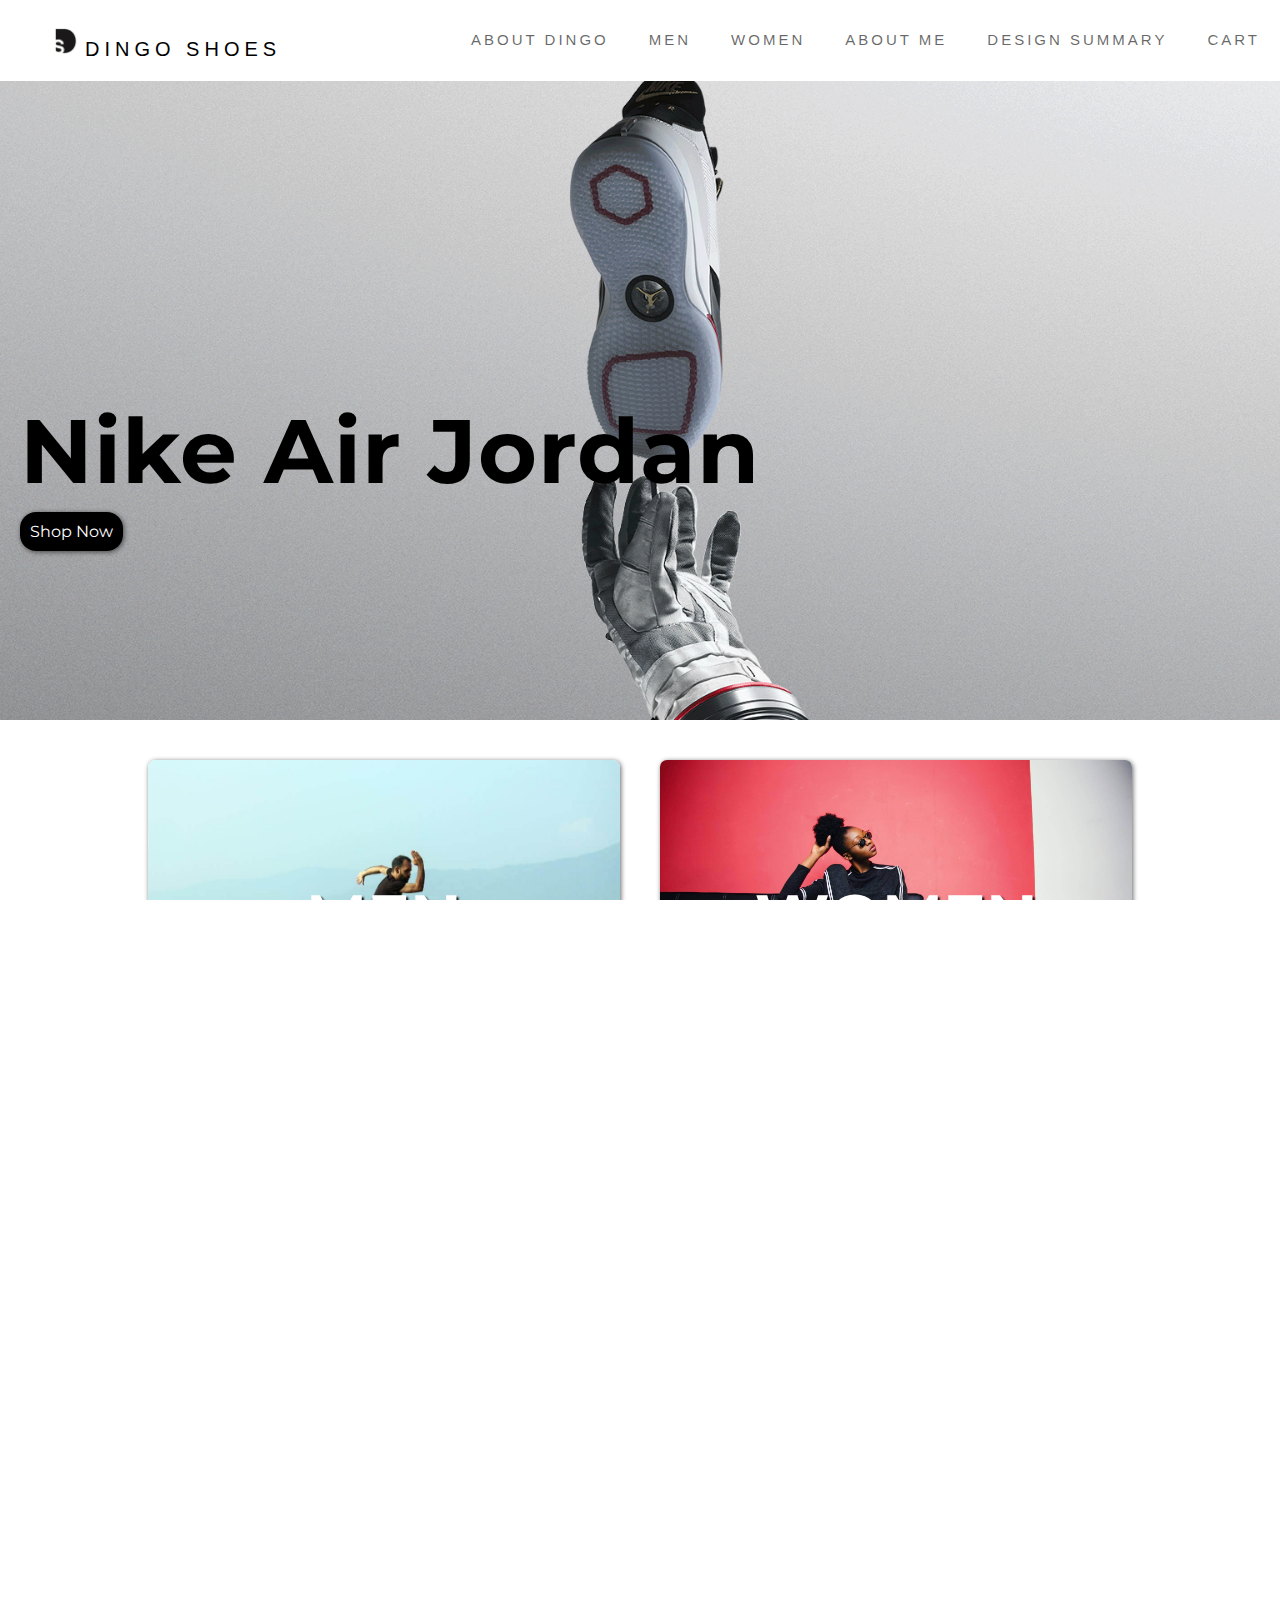
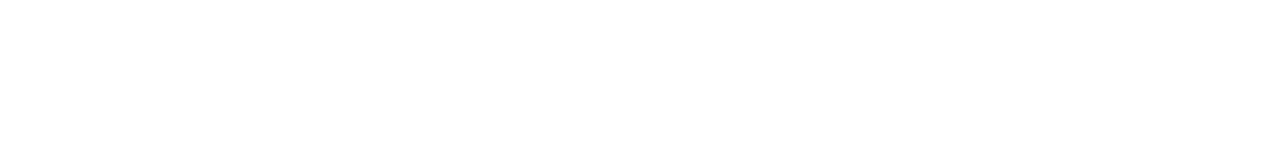
<file: index.html>
<!DOCTYPE html>
<html lang="en">
  <head>
    <meta charset="UTF-8" />
    <meta name="viewport" content="width=device-width, initial-scale=1.0" />
    <meta http-equiv="X-UA-Compatible" content="ie=edge" />
    <title>Dingo Shoes</title>
    <link rel="shortcut icon" type="image/x-icon" href="Images/img-DS.png" />
    <link rel="stylesheet" href="style.css" />
    <link rel="stylesheet" href="css/navbar.css" />
    <link
      href="https://fonts.googleapis.com/css?family=Montserrat:400,700&display=swap"
      rel="stylesheet"
    />
    <link rel="stylesheet" href="./css/preloader.css" />
    <link
      rel="stylesheet"
      href="https://use.fontawesome.com/releases/v5.6.3/css/all.css"
      integrity="sha384-UHRtZLI+pbxtHCWp1t77Bi1L4ZtiqrqD80Kn4Z8NTSRyMA2Fd33n5dQ8lWUE00s/"
      crossorigin="anonymous"
    />
    <script src="https://ajax.googleapis.com/ajax/libs/jquery/2.2.4/jquery.min.js"></script>
    <script src="./js/preloader.js"></script>
  </head>

  <body>
    <div class="se-pre-con"></div>
    <header id="home">
      <nav>
        <ul>
          <li class="primary-nav">
            <img src="Images/img-DS.png" alt="logo" />
            <a href="#home">DINGO SHOES</a>
          </li>
          <li class="secondary-nav">
            <a href="HTML/checkout.html">
              <i class="fas fa-shopping-cart"></i> CART
            </a>
          </li>
          <li class="secondary-nav">
            <a href="./HTML/features.html">DESIGN SUMMARY</a>
          </li>
          <li class="secondary-nav">
            <a href="./HTML/about-me.html">ABOUT ME</a>
          </li>

          <li class="secondary-nav"><a href="HTML/women.html">WOMEN</a></li>
          <li class="secondary-nav"><a href="HTML/men.html">MEN</a></li>
          <li class="secondary-nav">
            <a href="HTML/about-us.html">ABOUT DINGO</a>
          </li>
        </ul>
      </nav>
      <div class="pxtext">
        <span class="border">
          Nike Air Jordan
        </span>
        <p><a href="HTML/men.html">Shop Now</a></p>
      </div>
    </header>
    <section>
      <div
        class="row"
        style="width: 80%;
      margin: 0 auto;"
      >
        <div class="col">
          <div class="overlay-image">
            <a href="HTML/men.html">
              <img class="image" src="./Images/img-men6.jpg" alt="Alt text" />
              <div class="normal">
                <div class="text">MEN</div>
              </div>
              <div class="hover">
                <img
                  class="image"
                  src="./Images/img-Nike12.jpg"
                  alt="Alt text hover"
                />
                <div class="text">MEN</div>
              </div>
            </a>
          </div>
        </div>
        <div class="col">
          <div class="overlay-image">
            <a href="HTML/women.html">
              <img
                class="image"
                src="./Images/img-women5.jpeg"
                alt="Alt text"
              />
              <div class="normal">
                <div class="text">WOMEN</div>
              </div>
              <div class="hover">
                <img
                  class="image"
                  src="./Images/img-women6.jpeg"
                  alt="Alt text hover"
                />
                <div class="text">WOMEN</div>
              </div>
            </a>
          </div>
        </div>
      </div>
    </section>
    <section class="preview">
      <h2 align="center">Best Sellers</h2>
      <div
        class="row"
        style="  width: 80%;
      margin: 0 auto;"
      >
        <figure class="item">
          <a href="HTML/info.html">
            <img src="./Images/img-Nike1.jpg" alt="" width="100%" />
            <figcaption>Nike Run +</figcaption>
          </a>
        </figure>
        <figure class="item">
          <a href="HTML/info.html">
            <img src="./Images/img-Nike3.jpg" alt="" width="100%" />
            <figcaption>Nike Air Blue</figcaption>
          </a>
        </figure>
        <figure class="item">
          <a href="HTML/info.html">
            <img src="./Images/img-Nike5.jpg" width="100%" />
            <figcaption>Casual Nike</figcaption>
          </a>
        </figure>
        <figure class="item">
          <a href="HTML/info.html">
            <img src="./Images/img-Nike10.jpg" alt="" width="100%" />
            <figcaption>Nike Air Orange</figcaption>
          </a>
        </figure>
      </div>
    </section>

    <h3 style="text-align: center">
      <a href="./HTML/survey.html">Click here to take a quick survey</a>
    </h3>

    <footer>
      <div class="row foot">
        <div class="col">
          <h1>Dingo Shoes</h1>
          <p>
            Official <a href="https://www.nike.com/xf/en_gb/">Nike</a> Partner
          </p>
        </div>
        <div class="col">
          <h2>Links</h2>
          <ul>
            <li><a href="./HTML/shop.html">Catalog</a></li>

            <li><a href="./HTML/Contact-us.html">Contact us</a></li>
            <li><a href="./HTML/survey.html">Take a survey</a></li>
            <li>
              <a href="./HTML/terms-and-conditions.html"
                >Terms and conditions</a
              >
            </li>
            <li>
              <a href="./HTML/refund-policy.html">Refund Policy</a>
            </li>
          </ul>
        </div>
        <div class="col">
          <h2>
            Copyright <sup>©</sup>
            <a href="https://www.codepen.io/jeetg57" target="_blank"
              >Nike@2023</a
            >
          </h2>
        </div>
      </div>
    </footer>
    <footer id="footer-social">
      <ul class="row foot-icons" style="list-style-type: none;">
        <li>
          <a href="https://twitter.com/Ashvani-Gurjar" target="_blank">
            <i class="fab fa-twitter fa-3x"></i>
          </a>
        </li>
        <li>
          <a href="https://www.facebook.com/ashwani.gurjar.3785/" target="_blank">
            <i class="fab fa-facebook fa-3x"></i>
          </a>
        </li>
        <li>
          <a href="https://github.com/Ashvani-Gurjar" target="_blank">
            <i class="fab fa-codepen fa-3x"></i>
          </a>
        </li>
        <li>
          <a href="https://github.com/Ashvani-Gurjar" target="_blank">
            <i class="fab fa-github fa-3x"></i>
          </a>
        </li>
      </ul>
    </footer>
  </body>
</html>
</file>
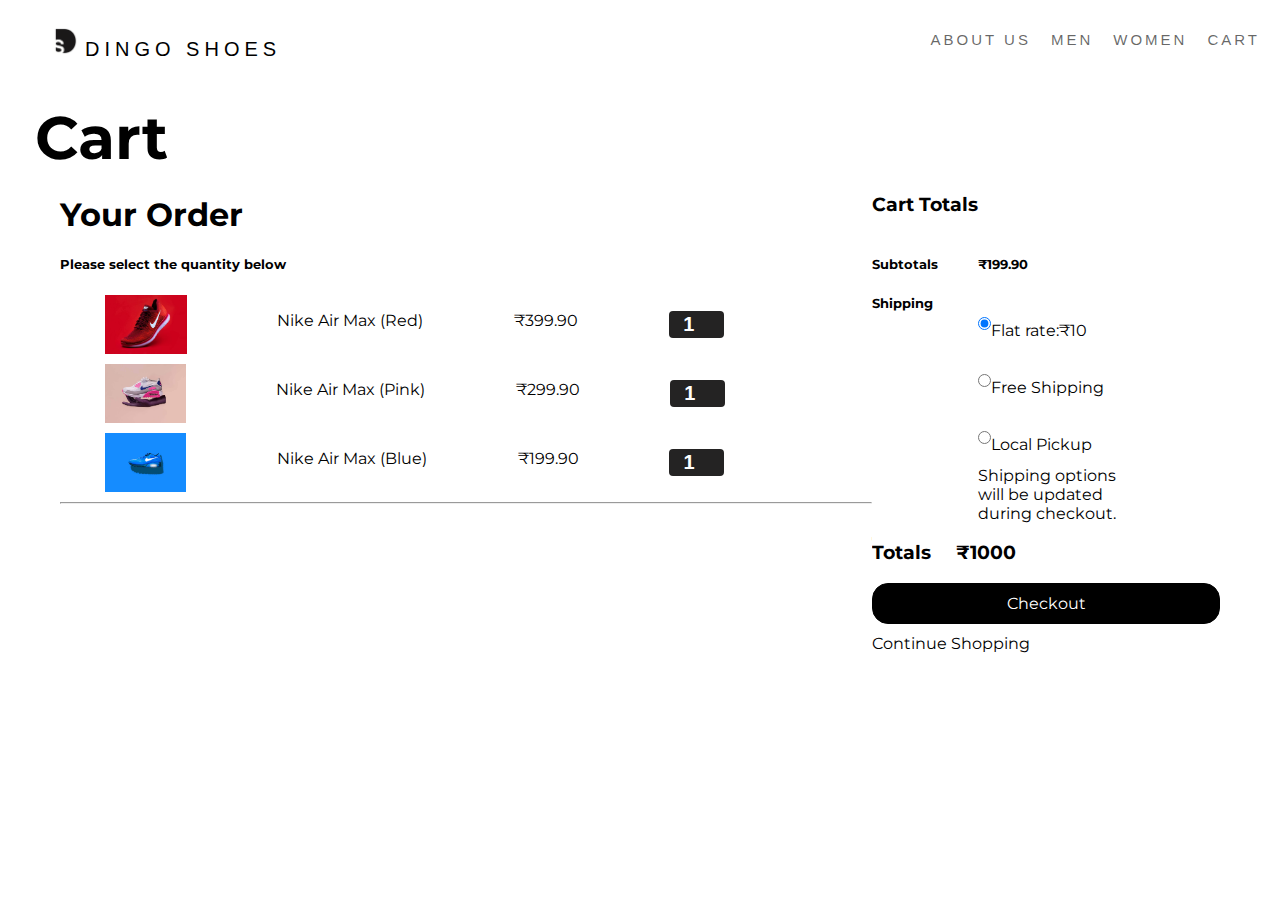
<file: HTML/checkout.html>
<!DOCTYPE html>
<html lang="en">
  <head>
    <meta charset="UTF-8" />
    <meta name="viewport" content="width=device-width, initial-scale=1.0" />
    <link rel="shortcut icon" type="image/x-icon" href="../Images/img-DS.png" />
    <meta http-equiv="X-UA-Compatible" content="ie=edge" />
    <title>Checkout</title>
    <link rel="stylesheet" href="../css/checkout.css" />
    <link
      href="https://fonts.googleapis.com/css?family=Montserrat:400,700&display=swap"
      rel="stylesheet"
    />
    <link rel="stylesheet" href="../css/preloader.css" />
    <link
      rel="stylesheet"
      href="https://use.fontawesome.com/releases/v5.6.3/css/all.css"
      integrity="sha384-UHRtZLI+pbxtHCWp1t77Bi1L4ZtiqrqD80Kn4Z8NTSRyMA2Fd33n5dQ8lWUE00s/"
      crossorigin="anonymous"
    />
    <script src="https://ajax.googleapis.com/ajax/libs/jquery/2.2.4/jquery.min.js"></script>
    <script src="../js/preloader.js"></script>
    <script src="../js/deleteItems.js"></script>
  </head>

  <body>
    <div class="se-pre-con"></div>
    <header>
      <nav>
        <ul>
          <li class="primary-nav">
            <img src="../Images/img-DS.png" alt="logo" />
            <a href="../index.html">DINGO SHOES</a>
          </li>
          <li class="secondary-nav">
            <a href="../HTML/checkout.html">
              <i class="fas fa-shopping-cart"></i> CART
            </a>
          </li>
          <li class="secondary-nav"><a href="../HTML/women.html">WOMEN</a></li>
          <li class="secondary-nav"><a href="../HTML/men.html">MEN</a></li>
          <li class="secondary-nav">
            <a href="../HTML/about-us.html">ABOUT US</a>
          </li>
        </ul>
      </nav>
    </header>
    <section>
      <h1>Cart</h1>
      <div class="row">
        <div class="column">
          <h1>Your Order</h1>
          <h5>Please select the quantity below</h5>
          <div class="cart-item" id="item">
            <img src="../Images/img-Nike1.jpg" alt="" />
            <p>Nike Air Max (Red)</p>
            <p><span>&#8377;</span>399.90</p>
            <input
              type="number"
              name="quantity"
              id="no-of-items"
              value="1"
              min="1"
              max="6"
              step="1"
            />
            <button id="remove" class="remove">
              <i class="fas fa-trash fa-2x"></i>
            </button>
          </div>
          <div class="cart-item" id="item1">
            <img src="../Images/img-Nike4.jpg" alt="" />
            <p>Nike Air Max (Pink)</p>
            <p><span>&#8377;</span>299.90</p>
            <input
              type="number"
              name="quantity"
              id="no-of-items"
              value="1"
              min="1"
              max="6"
              step="1"
            />
            <button id="remove2" class="remove">
              <i class="fas fa-trash fa-2x"></i>
            </button>
          </div>
          <div class="cart-item" id="item2">
            <img src="../Images/img-Nike3.jpg" alt="" />
            <p>Nike Air Max (Blue)</p>
            <p><span>&#8377;</span>199.90</p>
            <input
              type="number"
              name="quantity"
              id="no-of-items"
              value="1"
              min="1"
              max="6"
              step="1"
            />
            <button id="remove3" class="remove">
              <i class="fas fa-trash fa-2x"></i>
            </button>
          </div>
          <hr />
        </div>
        <div class="column2">
          <h3>Cart Totals</h3>
          <div class="row1">
            <div class="col">
              <h5>Subtotals</h5>
              <h5>Shipping</h5>
            </div>
            <div class="col">
              <h5><span>&#8377;</span>199.90</h5>
              <div class="wrapper">
                <span>
                  <input type="radio" name="shipping" id="" checked />Flat
                  rate:<span>&#8377;</span>10
                </span>
                <span>
                  <input type="radio" name="shipping" id="" />Free Shipping
                  <br />
                </span>
                <span>
                  <input type="radio" name="shipping" id="" />Local Pickup
                </span>
                <span
                  >Shipping options <br />
                  will be updated <br />during checkout.</span
                >
              </div>
            </div>
          </div>
          <h3>Totals &nbsp; &nbsp; <span>&#8377;</span>1000</h3>
          <div class="buttons">
            <a class="button-checkout" href="confirmation.html">Checkout</a>
            <a class="cancel" href="../HTML/men.html">Continue Shopping</a>
          </div>
        </div>
      </div>
    </section>
  </body>
</html>
</file>
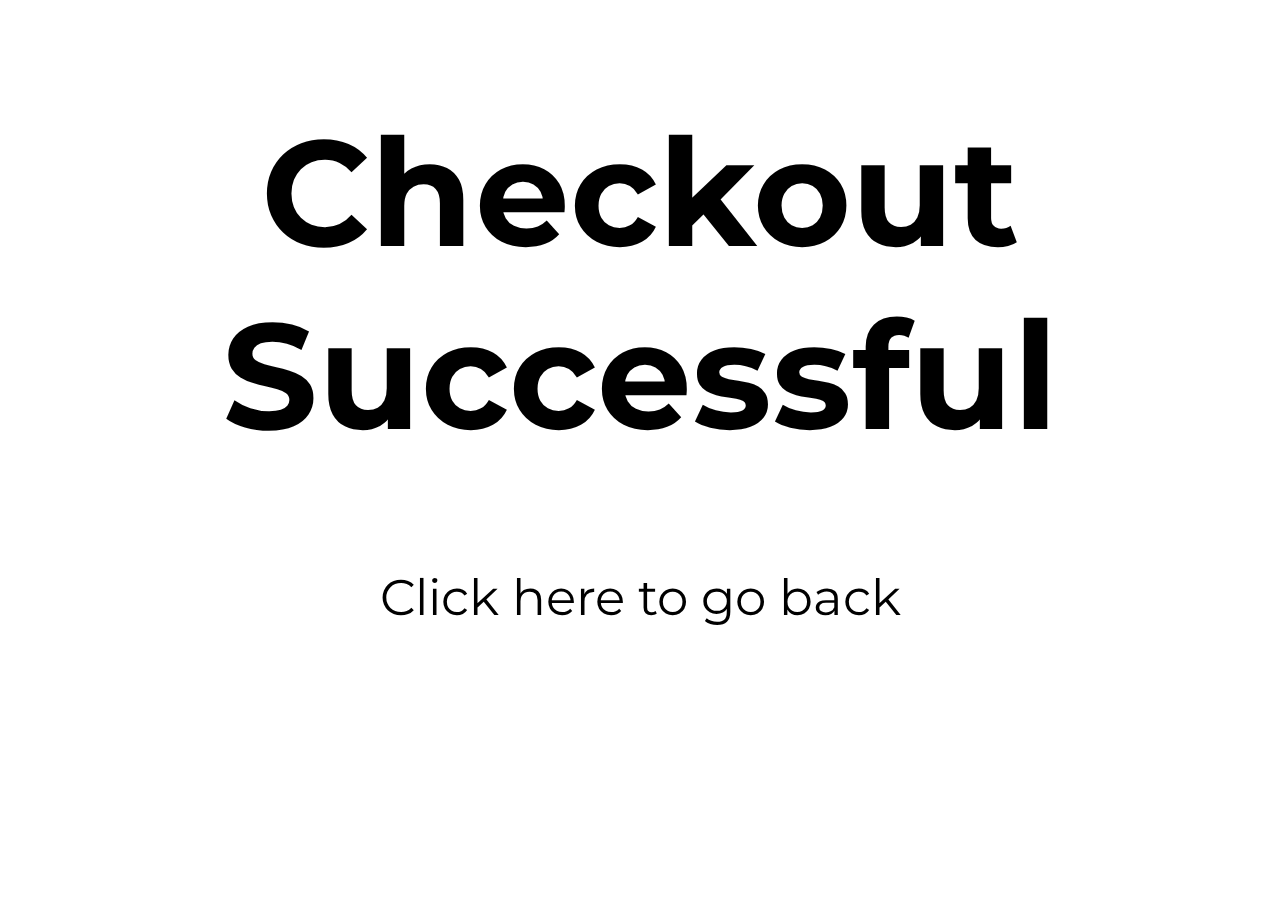
<file: HTML/confirmation.html>
﻿<!DOCTYPE html>
<html lang="en">
  <head>
    <meta charset="UTF-8" />
    <meta name="viewport" content="width=device-width, initial-scale=1.0" />
    <link rel="shortcut icon" type="image/x-icon" href="../Images/img-DS.png" />
    <meta http-equiv="X-UA-Compatible" content="ie=edge" />
    <link
      href="https://fonts.googleapis.com/css?family=Montserrat:400,700&display=swap"
      rel="stylesheet"
    />
    <title>Dingo Shoes</title>
  </head>
  <style>
    h1 {
      font-family: "Montserrat";
      font-size: 150px;
      text-align: center;
    }
    p {
      text-align: center;
    }
    a {
      font-family: "Montserrat";
      text-decoration: none;
      color: black;
      font-size: 50px;
    }
    a:hover {
      color: paleturquoise;
    }
  </style>
  <body>
    <h1>Checkout Successful</h1>
    <p><a href="../index.html">Click here to go back</a></p>
  </body>
</html>
</file>
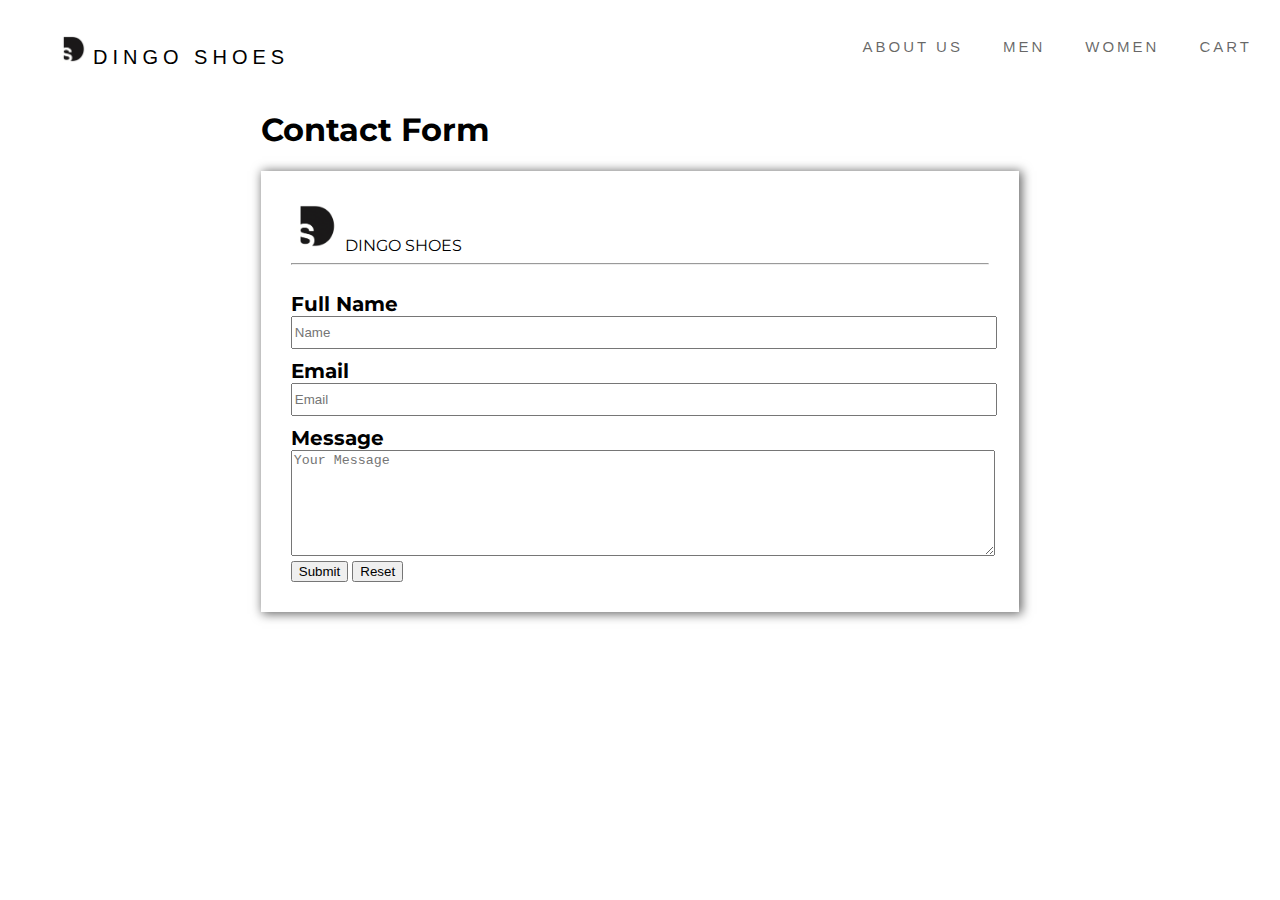
<file: HTML/contact-us.html>
<!DOCTYPE html>
<html lang="en">
  <head>
    <meta charset="UTF-8" />
    <meta name="viewport" content="width=device-width, initial-scale=1.0" />
    <link rel="shortcut icon" type="image/x-icon" href="../Images/img-DS.png" />
    <meta http-equiv="X-UA-Compatible" content="ie=edge" />
    <title>Contact us</title>
    <link
      href="https://fonts.googleapis.com/css?family=Montserrat:400,700&display=swap"
      rel="stylesheet"
    />
    <link rel="stylesheet" href="../css/navbar.css" />
    <link rel="stylesheet" href="../css/preloader.css" />
    <link
      rel="stylesheet"
      href="https://use.fontawesome.com/releases/v5.6.3/css/all.css"
      integrity="sha384-UHRtZLI+pbxtHCWp1t77Bi1L4ZtiqrqD80Kn4Z8NTSRyMA2Fd33n5dQ8lWUE00s/"
      crossorigin="anonymous"
    />
    <script src="https://ajax.googleapis.com/ajax/libs/jquery/2.2.4/jquery.min.js"></script>
    <script src="../js/preloader.js"></script>
  </head>
  <style>
    section {
      margin: 0% 20%;
      height: 100%;
      font-family: "Montserrat";
    }

    input,
    label {
      display: block;
      width: 100%;
    }
    label {
      font-weight: bold;
      font-size: 20px;
    }
    textarea {
      max-width: 100%;
      width: 100%;
      height: 100px;
    }
    form {
      padding: 30px;
      box-shadow: 2px 1px 10px 1px rgba(0, 0, 0, 0.6);
    }
    input {
      height: 25px;
      padding: 2px;
      margin-bottom: 10px;
    }
    nav {
      position: relative;
    }
  </style>
  <body>
    <div class="se-pre-con"></div>
    <nav>
      <ul>
        <li class="primary-nav">
          <img src="../Images/img-DS.png" alt="logo" />
          <a href="../index.html">DINGO SHOES</a>
        </li>
        <li class="secondary-nav">
          <a href="../HTML/checkout.html">
            <i class="fas fa-shopping-cart"></i> CART
          </a>
        </li>
        <li class="secondary-nav"><a href="../HTML/women.html">WOMEN</a></li>
        <li class="secondary-nav"><a href="../HTML/men.html">MEN</a></li>
        <li class="secondary-nav">
          <a href="../HTML/about-us.html">ABOUT US</a>
        </li>
      </ul>
    </nav>
    <section>
      <h1>Contact Form</h1>
      <form action="">
        <span>
          <img src="../Images/img-DS.png" alt="Dingo logo" height="50px" />
          DINGO SHOES</span
        >
        <hr />
        <br />
        <label for="Name"
          >Full Name
          <input type="text" name="" id="" placeholder="Name" required
        /></label>
        <label for="Email"
          >Email <input type="email" name="" id="" placeholder="Email" required
        /></label>
        <label for="Message"
          >Message<textarea
            name="Message"
            id=""
            cols=""
            placeholder="Your Message"
            required
          ></textarea
        ></label>
        <button type="submit">Submit</button>
        <button type="reset">Reset</button>
      </form>
    </section>
  </body>
</html>
</file>
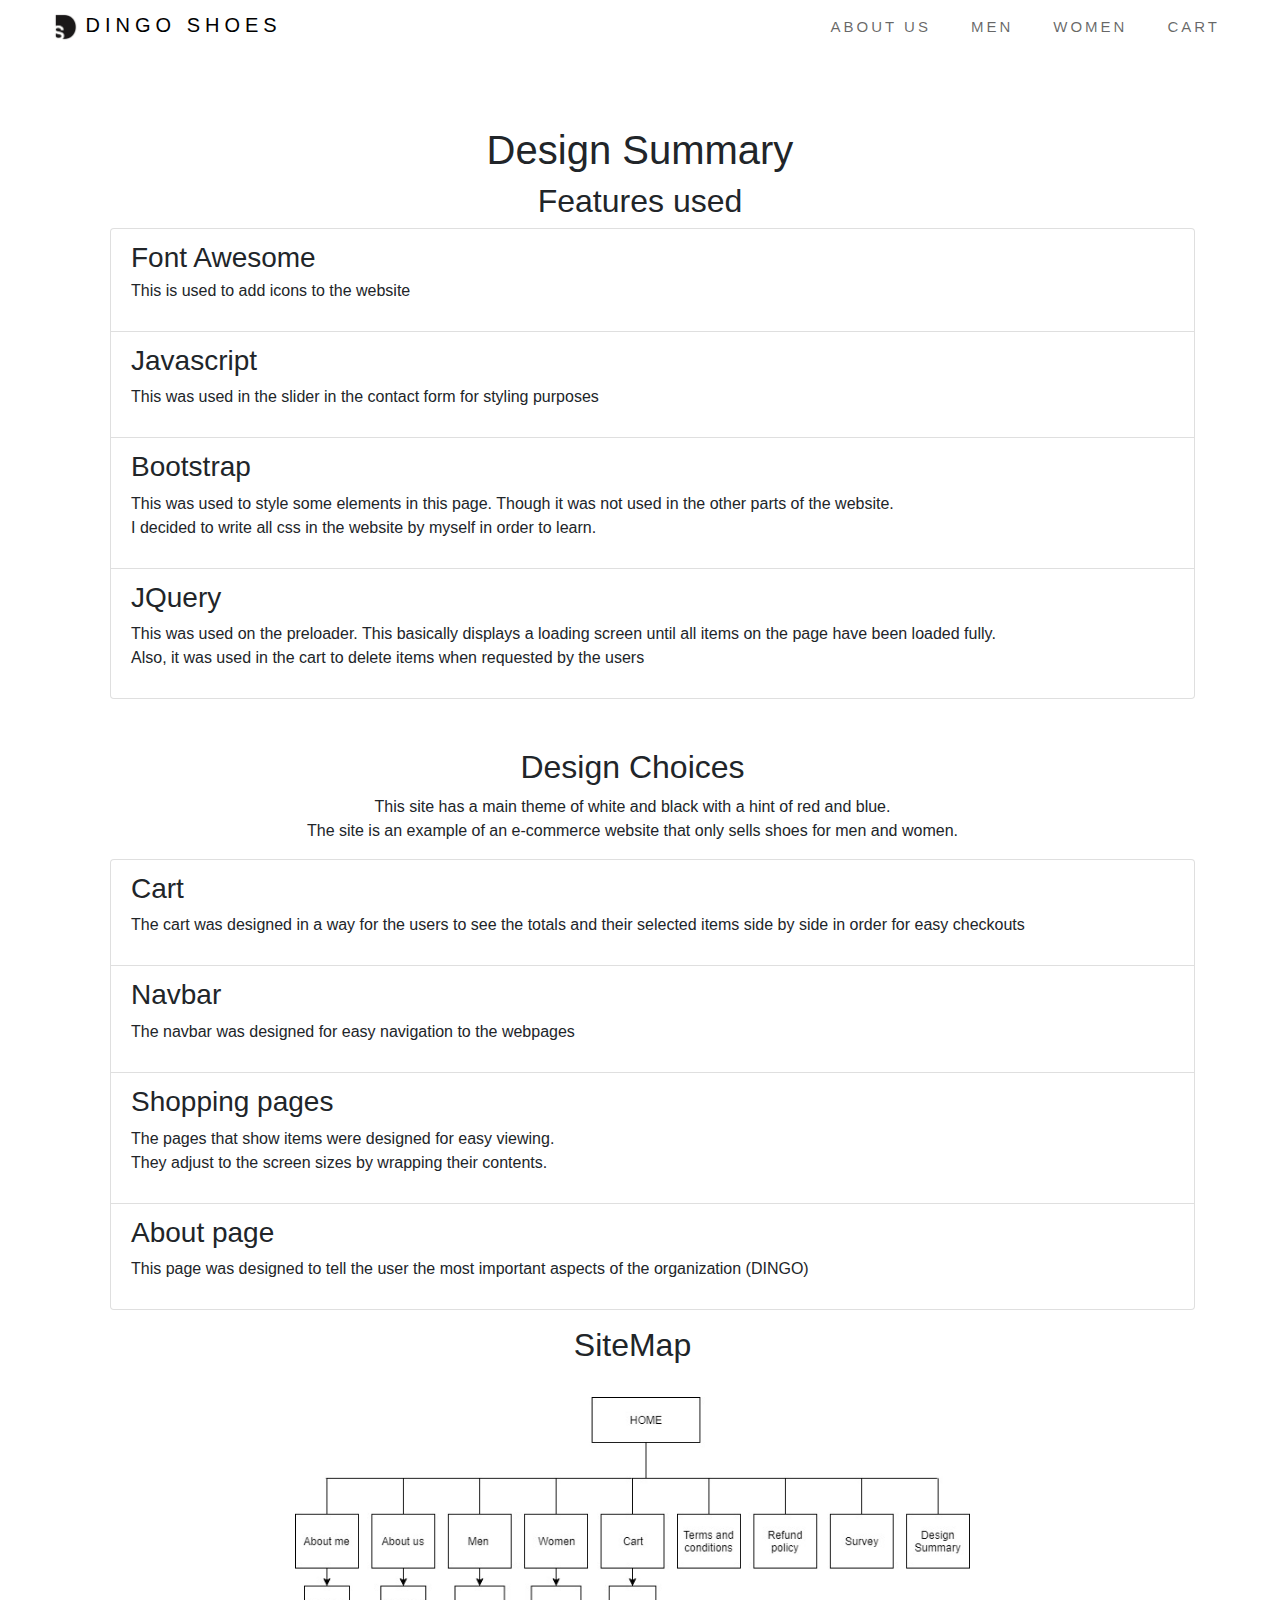
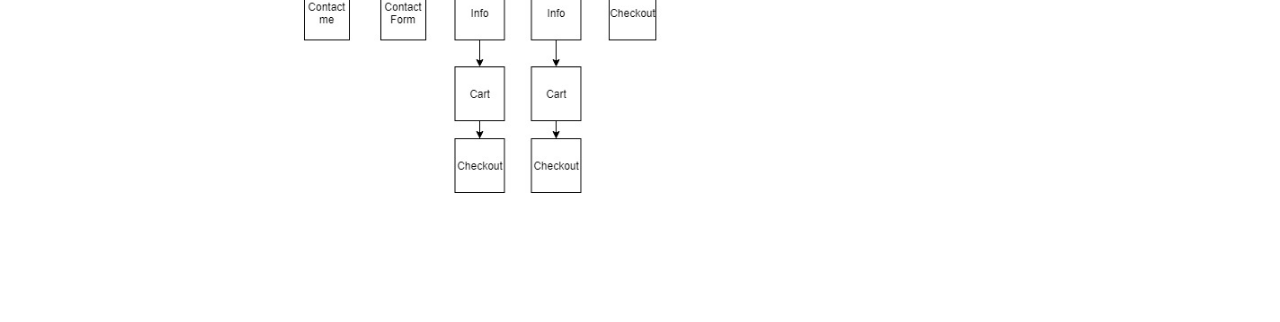
<file: HTML/features.html>
<!DOCTYPE html>
<html lang="en">
  <head>
    <meta charset="UTF-8" />
    <meta name="viewport" content="width=device-width, initial-scale=1.0" />
    <meta http-equiv="X-UA-Compatible" content="ie=edge" />
    <title>Design Summary</title>
    <link
      rel="stylesheet"
      href="https://stackpath.bootstrapcdn.com/bootstrap/4.3.1/css/bootstrap.min.css"
    />
    <link rel="stylesheet" href="../css/preloader.css" />
    <link
      rel="stylesheet"
      href="https://use.fontawesome.com/releases/v5.6.3/css/all.css"
      integrity="sha384-UHRtZLI+pbxtHCWp1t77Bi1L4ZtiqrqD80Kn4Z8NTSRyMA2Fd33n5dQ8lWUE00s/"
      crossorigin="anonymous"
    />
    <script src="https://ajax.googleapis.com/ajax/libs/jquery/2.2.4/jquery.min.js"></script>
    <script src="../js/preloader.js"></script>
    <link rel="stylesheet" href="../css/navbar.css">
  </head>
  <style>
    .jumbotron {
      background: white;
    }
    nav{
      position: relative;
      width: 100% !important;
    }
  </style>
  <body>
  <div class="se-pre-con"></div>
  <nav>
      <ul>
        <li class="primary-nav">
          <img src="../Images/img-DS.png" alt="logo" />
          <a href="../index.html">DINGO SHOES</a>
        </li>
        <li class="secondary-nav">
          <a href="../HTML/checkout.html">
            <i class="fas fa-shopping-cart"></i> CART
          </a>
        </li>
        <li class="secondary-nav"><a href="../HTML/women.html">WOMEN</a></li>
        <li class="secondary-nav"><a href="../HTML/men.html">MEN</a></li>
        <li class="secondary-nav">
          <a href="../HTML/about-us.html">ABOUT US</a>
        </li>
      </ul>
    </nav>
  <div class="jumbotron">
    <h1 class="text-center">Design Summary</h1>
    <h2 class="text-center">Features used</h2>
    <div class="list-group container">
      <ul>
        <li class="list-group-item">
          <h3 class="mb-1">Font Awesome</h3>
          <p>This is used to add icons to the website</p>
        </li>
        <li class="list-group-item">
          <h3>Javascript</h3>
          <p>This was used in the slider in the contact form for styling purposes</p>
        </li>
        <li class="list-group-item">
          <h3>Bootstrap</h3>
          <p>
            This was used to style some elements in this page. Though it was not
            used in the other parts of the website. <br />
            I decided to write all css in the website by myself in order to
            learn.
          </p>
        </li>
        <li class="list-group-item">
          <h3>JQuery</h3>
          <p>
            This was used on the preloader. This basically displays a loading
            screen until all items on the page have been loaded fully.
            <br>
            Also, it was used in the cart to delete items when requested by the users
          </p>
        </li>
      </ul>
      <hr />
      <h2 class="text-center">Design Choices</h2>
      <p class="text-center">
        This site has a main theme of white and black with a hint of red and
        blue. <br />
        The site is an example of an e-commerce website that only sells shoes
        for men and women. </p>
        <div class="list-group">
        <ul>
          <li class="list-group-item">
            <h3>Cart</h3>
            <p>The cart was designed in a way for the users to see the totals and their selected items side by side in order for easy checkouts</p></li>
          <li class="list-group-item"><h3>Navbar</h3><p>The navbar was designed for easy navigation to the webpages</p></li>
          <li class="list-group-item"><h3>Shopping pages</h3><p> The pages that show items were designed for easy viewing. <br> They adjust to the screen sizes by wrapping their contents.</p></li>
          <li class="list-group-item"><h3>About page</h3><p>This page was designed to tell the user the most important aspects of the organization (DINGO)</p></li>
        </ul>
     
      </div>
      <h2 class="text-center">SiteMap</h2>
      <br />
      <img src="../Images/Sitemap.jpg" alt="sitemap"  style="object-fit: contain; margin: 0 auto;" width="60%" />
      <hr />
    </div>
  </body>
</html>
</file>
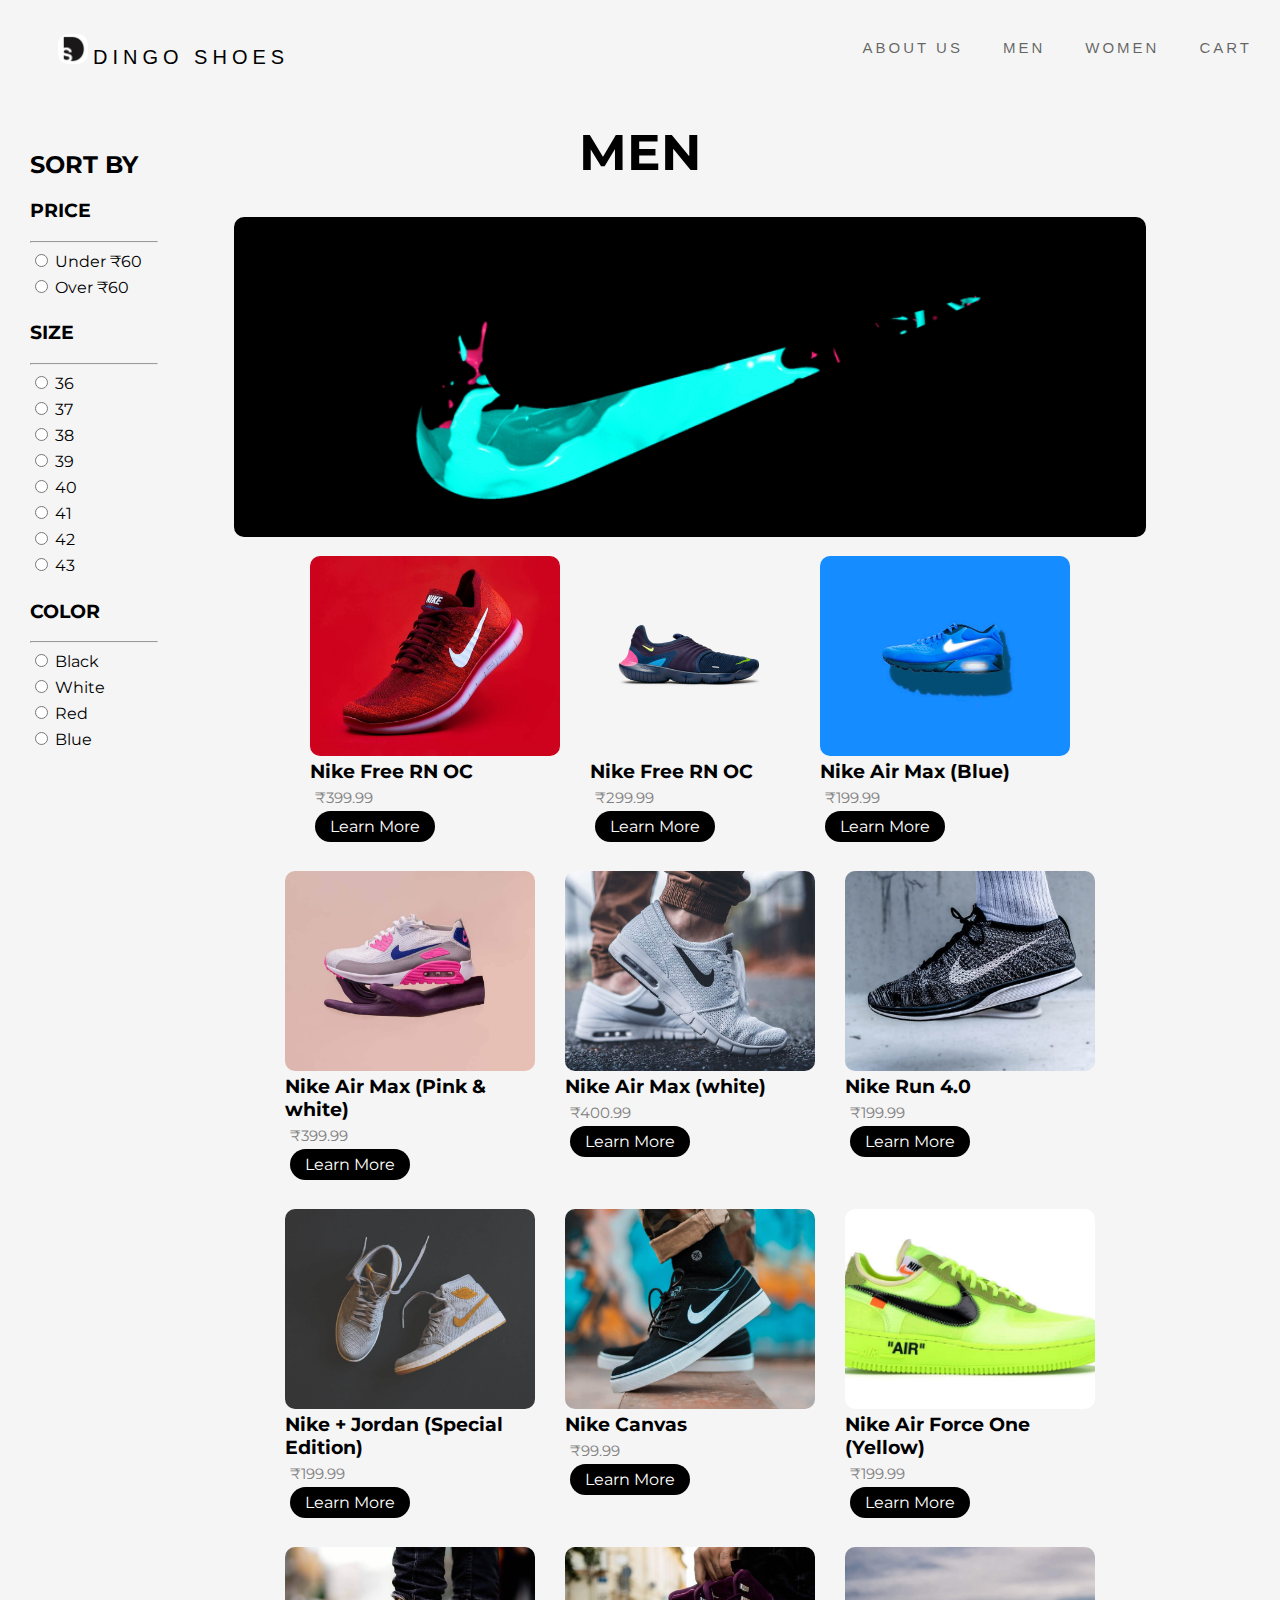
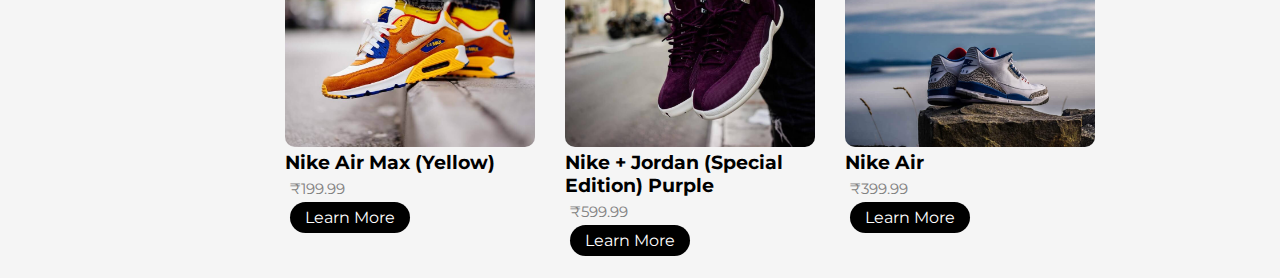
<file: HTML/men.html>
<!DOCTYPE html>
<html lang="en">
  <head>
    <meta charset="UTF-8" />
    <meta name="viewport" content="width=device-width, initial-scale=1.0" />
    <link rel="shortcut icon" type="image/x-icon" href="../Images/img-DS.png" />
    <meta http-equiv="X-UA-Compatible" content="ie=edge" />
    <title>Mens</title>
    <link rel="stylesheet" href="../css/men.css" />
    <link
      href="https://fonts.googleapis.com/css?family=Montserrat:400,700&display=swap"
      rel="stylesheet"
    />
    <link rel="stylesheet" href = "../css/navbar.css">
    <link
      rel="stylesheet"
      href="https://use.fontawesome.com/releases/v5.6.3/css/all.css"
      integrity="sha384-UHRtZLI+pbxtHCWp1t77Bi1L4ZtiqrqD80Kn4Z8NTSRyMA2Fd33n5dQ8lWUE00s/"
      crossorigin="anonymous"
    />
  </head>
  <body>
      <nav>
          <ul>
            <li class="primary-nav">
              <img src="../Images/img-DS.png" alt="logo" />
              <a href="../index.html">DINGO SHOES</a>
            </li>
            <li class="secondary-nav">
              <a href="../HTML/checkout.html">
                <i class="fas fa-shopping-cart"></i> CART
              </a>
            </li>
            <li class="secondary-nav"><a href="../HTML/women.html">WOMEN</a></li>
            <li class="secondary-nav"><a href="../HTML/men.html">MEN</a></li>
            <li class="secondary-nav">
              <a href="../HTML/about-us.html">ABOUT US</a>
            </li>
          </ul>
        </nav>
    <section class="items">
      <h1>MEN</h1>
      <div class="row">
        <div class="col">
            <h2>SORT BY</h2>
          <h3>PRICE</h3>
          <hr />
          <input type="radio" name="price" id="" /> Under <span>&#8377;</span>60 <br />
          <input type="radio" name="price" id="" /> Over <span>&#8377;</span>60 <br />
          <h3>SIZE</h3>
          <hr />
          <input type="radio" name="size" id="" /> 36 <br />
          <input type="radio" name="size" id="" /> 37 <br />
          <input type="radio" name="size" id="" /> 38 <br />
          <input type="radio" name="size" id="" /> 39 <br />
          <input type="radio" name="size" id="" /> 40 <br />
          <input type="radio" name="size" id="" /> 41 <br />
          <input type="radio" name="size" id="" /> 42 <br />
          <input type="radio" name="size" id="" /> 43 <br />
          <h3>COLOR</h3>
          <hr />
          <input type="radio" name="color" id="" /> Black <br />
          <input type="radio" name="color" id="" /> White <br />
          <input type="radio" name="color" id="" /> Red <br />
          <input type="radio" name="color" id="" /> Blue <br />
        </div>
        <div class="col2">
          <img class="header-img" src="../Images/nike-zoom.gif" alt="" />
          <div class="items2">
        
                <div class="card">
                    <img src="../Images/img-Nike1.jpg" alt="Shoe" style="width:100%" data-src>
                    <h3>Nike Free RN OC</h3>
                    <p class="price"><span>&#8377;</span>399.99</p>
                    <p><a href="./info.html">Learn More</a></p>
                </div>
                <div class="card">
                    <img src="../Images/nike-6.jpg" alt="Shoe" style="width:100%">
                    <h3>Nike Free RN OC</h3>
                    <p class="price"><span>&#8377;</span>299.99</p>
                    <p><a href="./info.html">Learn More</a></p>
                </div>
                <div class="card">
                    <img src="../Images/img-Nike3.jpg" alt="Shoe" style="width:100%">
                    <h3>Nike Air Max (Blue)</h3>
                    <p class="price"><span>&#8377;</span>199.99</p>
                    <p><a href="./info.html">Learn More</a></p>
                </div>
                <div class="card">
                    <img src="../Images/img-Nike4.jpg" alt="Shoe" style="width:100%">
                    <h3>Nike Air Max (Pink & white)</h3>
                    <p class="price"><span>&#8377;</span>399.99</p>
                    <p><a href="info.html">Learn More </a></p>
                </div>
                <div class="card">
                    <img src="../Images/img-Nike5.jpg" alt="Shoe" style="width:100%">
                    <h3>Nike Air Max (white)</h3>
                    <p class="price"><span>&#8377;</span>400.99</p>
                    <p><a href="./info.html">Learn More</a></p>
                </div>
                <div class="card">
                    <img src="../Images/img-nike7.jpg" alt="Shoe" style="width:100%">
                    <h3>Nike Run 4.0</h3>
                    <p class="price"><span>&#8377;</span>199.99</p>
                    <p><a href="./info.html">Learn More</a></p>
                </div>
                <div class="card">
                    <img src="../Images/img-nike-jordan.jpg" alt="Shoe" style="width:100%">
                    <h3>Nike + Jordan (Special Edition)</h3>
                    <p class="price"><span>&#8377;</span>199.99</p>
                    <p><a href="./info.html">Learn More</a></p>
                </div>
                <div class="card">
                    <img src="../Images/img-nike-jays.jpg" alt="Shoe" style="width:100%">
                    <h3>Nike Canvas</h3>
                    <p class="price"><span>&#8377;</span>99.99</p>
                    <p><a href="./info.html">Learn More</a></p>
                </div>
                <div class="card">
                    <img src="../Images/img-Nike9.jpg" alt="Shoe" style="width:100%">
                    <h3>Nike Air Force One (Yellow)</h3>
                    <p class="price"><span>&#8377;</span>199.99</p>
                    <p><a href="./info.html">Learn More</a></p>
                </div>
                <div class="card">
                    <img src="../Images/img-Nike10.jpg"Shoe" style="width:100%">
                    <h3>Nike Air Max (Yellow)</h3>
                    <p class="price"><span>&#8377;</span>199.99</p>
                    <p><a href="./info.html">Learn More</a></p>
                </div>
                <div class="card">
                    <img src="../Images/img-Nike11.jpg" alt="Shoe" style="width:100%">
                    <h3>Nike + Jordan (Special Edition) Purple</h3>
                    <p class="price"><span>&#8377;</span>599.99</p>
                    <p><a href="./info.html">Learn More</a></p>
                </div>
                <div class="card">
                    <img src="../Images/img-Nike12.jpg" alt="Shoe" style="width:100%">
                    <h3>Nike Air</h3>
                    <p class="price"><span>&#8377;</span>399.99</p>
                    <p><a href="./info.html">Learn More</a></p>
                </div>
        </div>
      </div>
    </section>
  </body>
</html>
</file>
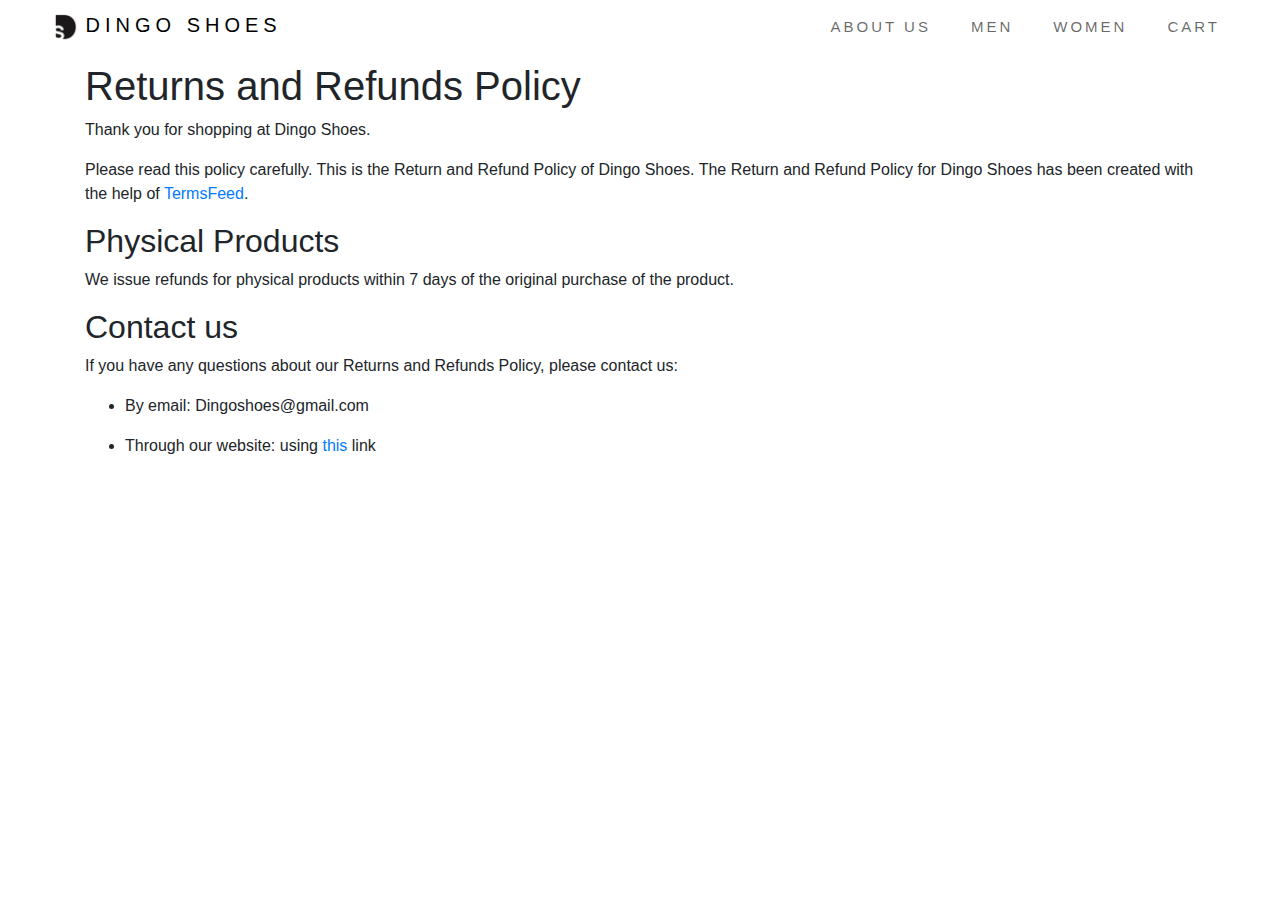
<file: HTML/refund-policy.html>
<!DOCTYPE html>
<html lang="en">
  <head>
    <meta charset="UTF-8" />
    <meta name="viewport" content="width=device-width, initial-scale=1.0" />
    <meta http-equiv="X-UA-Compatible" content="ie=edge" />
    <title>Refund Policy</title>
    <link
      rel="stylesheet"
      href="https://stackpath.bootstrapcdn.com/bootstrap/4.3.1/css/bootstrap.min.css"
    />
    <link rel="stylesheet" href="../css/navbar.css" />
  </head>
  <style>
    nav {
      position: relative;
    }
  </style>
  <body>
    <nav>
      <ul>
        <li class="primary-nav">
          <img src="../Images/img-DS.png" alt="logo" />
          <a href="../index.html">DINGO SHOES</a>
        </li>
        <li class="secondary-nav">
          <a href="../HTML/checkout.html">
            <i class="fas fa-shopping-cart"></i> CART
          </a>
        </li>
        <li class="secondary-nav"><a href="../HTML/women.html">WOMEN</a></li>
        <li class="secondary-nav"><a href="../HTML/men.html">MEN</a></li>
        <li class="secondary-nav">
          <a href="../HTML/about-us.html">ABOUT US</a>
        </li>
      </ul>
    </nav>
    <div class="container">
      <h1>Returns and Refunds Policy</h1>
      <p>Thank you for shopping at Dingo Shoes.</p>

      <p>
        Please read this policy carefully. This is the Return and Refund Policy
        of Dingo Shoes. The Return and Refund Policy for Dingo Shoes has been
        created with the help of
        <a href="https://www.termsfeed.com/">TermsFeed</a>.
      </p>

      <h2>Physical Products</h2>

      <p>
        We issue refunds for physical products within 7 days of the original
        purchase of the product.
      </p>

      <h2>Contact us</h2>

      <p>
        If you have any questions about our Returns and Refunds Policy, please
        contact us:
      </p>
      <ul>
        <li>
          <p>By email: Dingoshoes@gmail.com</p>
        </li>
        <li>
          <p>
            Through our website: using
            <a href="../HTML/contact-us.html">this</a> link
          </p>
        </li>
      </ul>
    </div>
  </body>
</html>
</file>
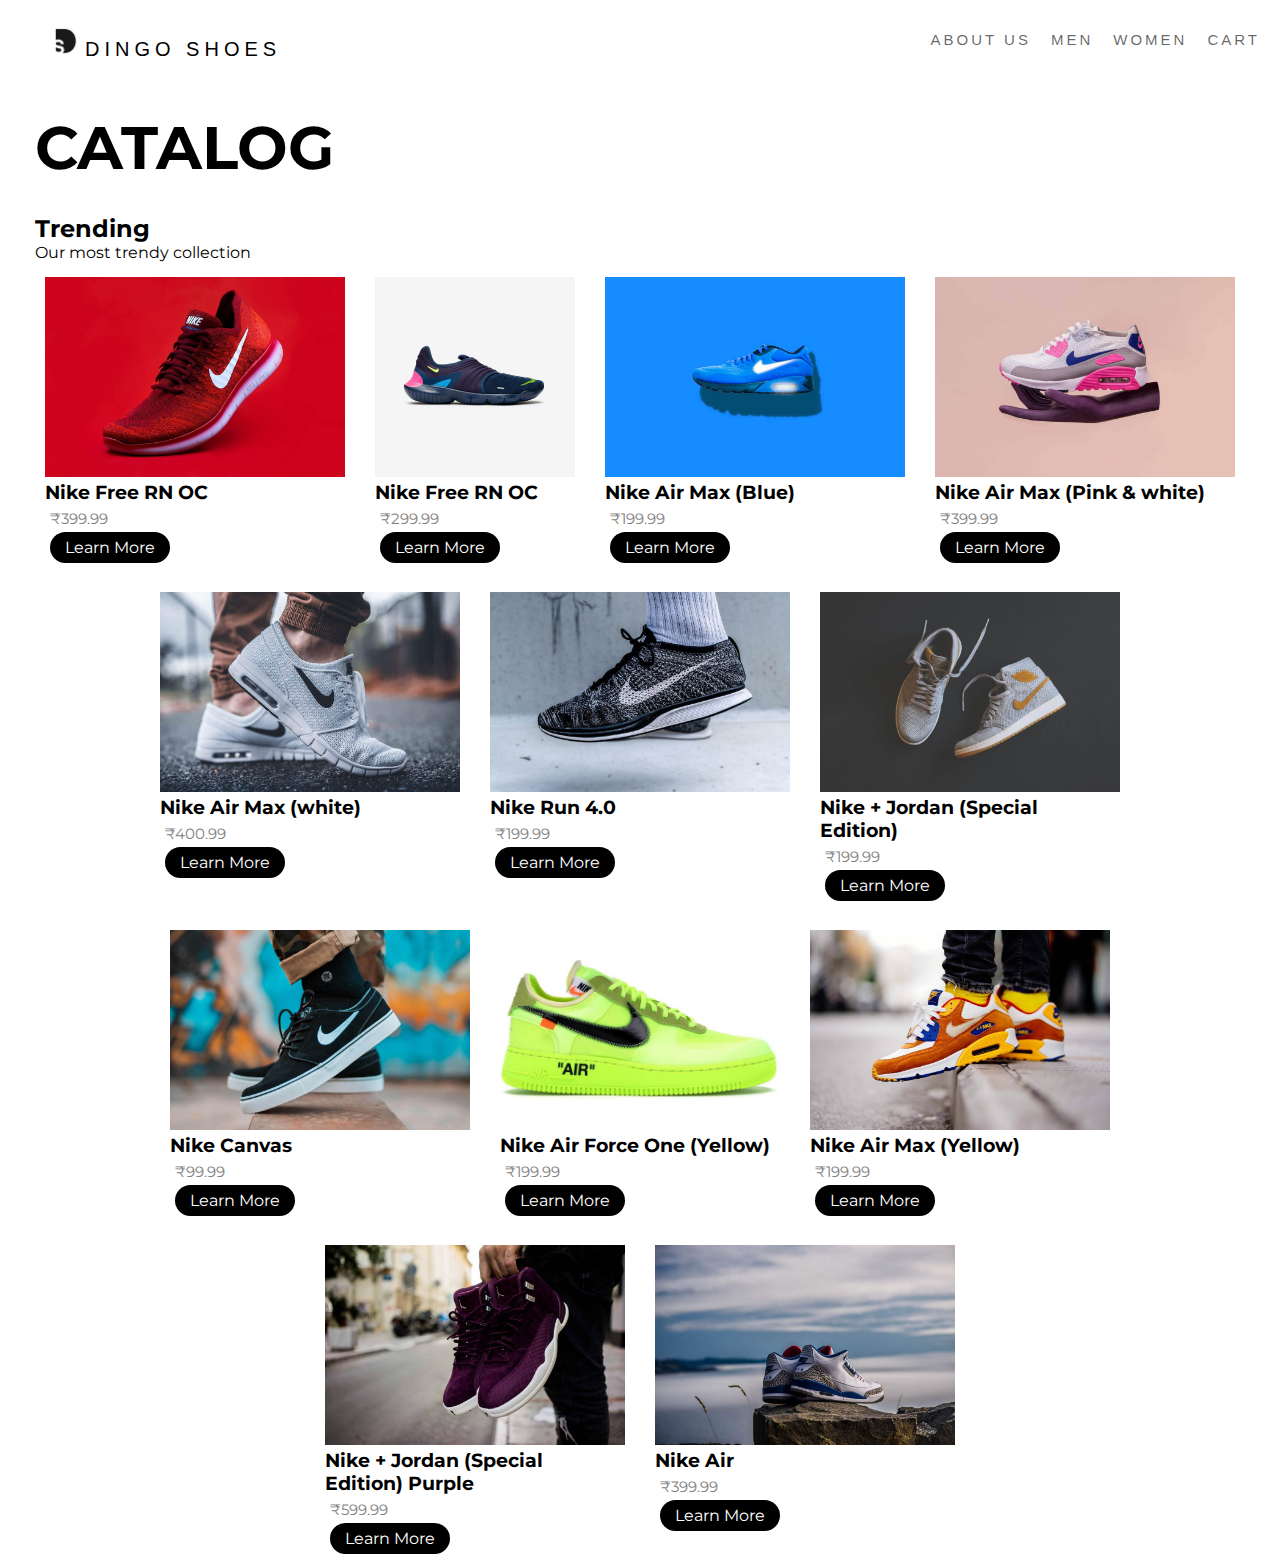
<file: HTML/shop.html>
<!DOCTYPE html>
<html lang="en">
  <head>
    <meta charset="UTF-8" />
    <meta name="viewport" content="width=device-width, initial-scale=1.0" />
    <meta http-equiv="X-UA-Compatible" content="ie=edge" />
    <link rel="shortcut icon" type="image/x-icon" href="../Images/img-DS.png" />
    <title>Dingo Shoes</title>
    <link rel="stylesheet" href="../css/shop.css" />
    <link
      href="https://fonts.googleapis.com/css?family=Montserrat:400,700&display=swap"
      rel="stylesheet"
    />
    <link rel="stylesheet" href="../css/preloader.css" />
    <link
      rel="stylesheet"
      href="https://use.fontawesome.com/releases/v5.6.3/css/all.css"
      integrity="sha384-UHRtZLI+pbxtHCWp1t77Bi1L4ZtiqrqD80Kn4Z8NTSRyMA2Fd33n5dQ8lWUE00s/"
      crossorigin="anonymous"
    />
    <script src="https://ajax.googleapis.com/ajax/libs/jquery/2.2.4/jquery.min.js"></script>
    <script src="../js/preloader.js"></script>
  </head>

  <body>
    <div class="se-pre-con"></div>
    <header>
      <nav>
        <ul>
          <li class="primary-nav">
            <img src="../Images/img-DS.png" alt="logo" />
            <a href="../index.html">DINGO SHOES</a>
          </li>
          <li class="secondary-nav">
            <a href="../HTML/checkout.html">
              <i class="fas fa-shopping-cart"></i> CART
            </a>
          </li>
          <li class="secondary-nav"><a href="../HTML/women.html">WOMEN</a></li>
          <li class="secondary-nav"><a href="../HTML/men.html">MEN</a></li>
          <li class="secondary-nav">
            <a href="../HTML/about-us.html">ABOUT US</a>
          </li>
        </ul>
      </nav>
    </header>
    <section>
      <h1>CATALOG</h1>
      <h2>Trending</h2>
      <p>Our most trendy collection</p>
      <div class="items">
        <div class="card">
          <img src="../Images/img-Nike1.jpg" alt="Shoe" style="width:100%" />
          <h3>Nike Free RN OC</h3>
          <p class="price"><span>&#8377;</span>399.99</p>
          <p><a href="info.html">Learn More</a></p>
        </div>
        <div class="card">
          <img src="../Images/nike-6.jpg" alt="Shoe" style="width:100%" />
          <h3>Nike Free RN OC</h3>
          <p class="price"><span>&#8377;</span>299.99</p>
          <p><a href="info.html">Learn More</a></p>
        </div>
        <div class="card">
          <img src="../Images/img-Nike3.jpg" alt="Shoe" style="width:100%" />
          <h3>Nike Air Max (Blue)</h3>
          <p class="price"><span>&#8377;</span>199.99</p>
          <p><a href="info.html">Learn More</a></p>
        </div>
        <div class="card">
          <img src="../Images/img-Nike4.jpg" alt="Shoe" style="width:100%" />
          <h3>Nike Air Max (Pink & white)</h3>
          <p class="price"><span>&#8377;</span>399.99</p>
          <p><a href="info.html">Learn More </a></p>
        </div>
        <div class="card">
          <img src="../Images/img-Nike5.jpg" alt="Shoe" style="width:100%" />
          <h3>Nike Air Max (white)</h3>
          <p class="price"><span>&#8377;</span>400.99</p>
          <p><a href="info.html">Learn More</a></p>
        </div>
        <div class="card">
          <img src="../Images/img-nike7.jpg" alt="Shoe" style="width:100%" />
          <h3>Nike Run 4.0</h3>
          <p class="price"><span>&#8377;</span>199.99</p>
          <p><a href="info.html">Learn More</a></p>
        </div>
        <div class="card">
          <img
            src="../Images/img-nike-jordan.jpg"
            alt="Shoe"
            style="width:100%"
          />
          <h3>Nike + Jordan (Special Edition)</h3>
          <p class="price"><span>&#8377;</span>199.99</p>
          <p><a href="info.html">Learn More</a></p>
        </div>
        <div class="card">
          <img
            src="../Images/img-nike-jays.jpg"
            alt="Shoe"
            style="width:100%"
          />
          <h3>Nike Canvas</h3>
          <p class="price"><span>&#8377;</span>99.99</p>
          <p><a href="info.html">Learn More</a></p>
        </div>
        <div class="card">
          <img src="../Images/img-Nike9.jpg" alt="Shoe" style="width:100%" />
          <h3>Nike Air Force One (Yellow)</h3>
          <p class="price"><span>&#8377;</span>199.99</p>
          <p><a href="info.html">Learn More</a></p>
        </div>
        <div class="card">
          <img src="../Images/img-Nike10.jpg"Shoe" style="width:100%">
          <h3>Nike Air Max (Yellow)</h3>
          <p class="price"><span>&#8377;</span>199.99</p>
          <p><a href="info.html">Learn More</a></p>
        </div>
        <div class="card">
          <img src="../Images/img-Nike11.jpg" alt="Shoe" style="width:100%" />
          <h3>Nike + Jordan (Special Edition) Purple</h3>
          <p class="price"><span>&#8377;</span>599.99</p>
          <p><a href="info.html">Learn More</a></p>
        </div>
        <div class="card">
          <img src="../Images/img-Nike12.jpg" alt="Shoe" style="width:100%" />
          <h3>Nike Air</h3>
          <p class="price"><span>&#8377;</span>399.99</p>
          <p><a href="info.html">Learn More</a></p>
        </div>
      </div>
    </section>
  </body>
</html>
</file>
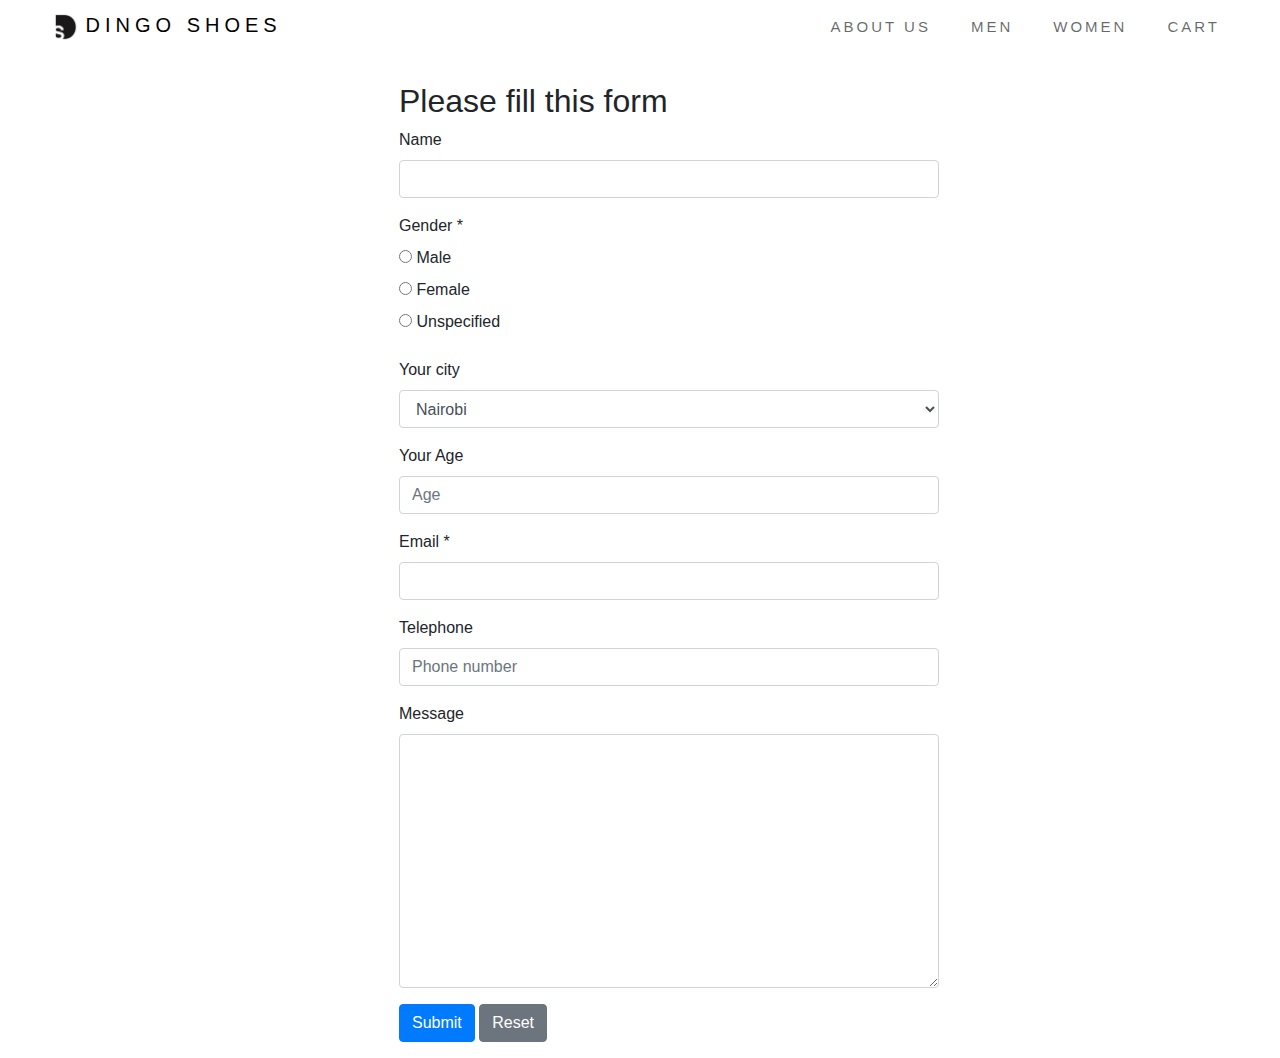
<file: HTML/survey.html>
<!DOCTYPE html>
<html lang="en">
  <head>
    <meta charset="UTF-8" />
    <meta name="viewport" content="width=device-width, initial-scale=1.0" />
    <link rel="shortcut icon" type="image/x-icon" href="../Images/img-DS.png" />
    <meta http-equiv="X-UA-Compatible" content="ie=edge" />
    <title>Survey</title>
    <link
      href="https://fonts.googleapis.com/css?family=Montserrat:400,700&display=swap"
      rel="stylesheet"
    />
    <link rel="stylesheet" href="../css/navbar.css">
    <link rel="stylesheet" href="../css/preloader.css" />
    <link
      rel="stylesheet"
      href="https://use.fontawesome.com/releases/v5.6.3/css/all.css"
      integrity="sha384-UHRtZLI+pbxtHCWp1t77Bi1L4ZtiqrqD80Kn4Z8NTSRyMA2Fd33n5dQ8lWUE00s/"
      crossorigin="anonymous"
    />
    <script src="https://ajax.googleapis.com/ajax/libs/jquery/2.2.4/jquery.min.js"></script>
    <script src="../js/preloader.js"></script>
    <link
    rel="stylesheet"
    href="https://stackpath.bootstrapcdn.com/bootstrap/4.3.1/css/bootstrap.min.css"
  />
  </head>
  <style>
    body{
      overflow-x: hidden;
    }
    nav{
      position: relative;
    }
  </style>
  <body>
      <div class="se-pre-con"></div>
      <nav>
          <ul>
            <li class="primary-nav">
              <img src="../Images/img-DS.png" alt="logo" />
              <a href="../index.html">DINGO SHOES</a>
            </li>
            <li class="secondary-nav">
              <a href="../HTML/checkout.html">
                <i class="fas fa-shopping-cart"></i> CART
              </a>
            </li>
            <li class="secondary-nav"><a href="../HTML/women.html">WOMEN</a></li>
            <li class="secondary-nav"><a href="../HTML/men.html">MEN</a></li>
            <li class="secondary-nav">
              <a href="../HTML/about-us.html">ABOUT US</a>
            </li>
          </ul>
        </nav>
    <section>
            <div class="container" style="margin: 20px 30% 0 30% ">
              <h2>Please fill this form </h2>
             <div class="row">
              <div class="col-md-6 col-sm-6 col-xs-12">
               <form method="post">
                <div class="form-group ">
                 <label class="control-label " for="name">
                  Name
                 </label>
                 <input class="form-control" id="name" name="name" type="text"/>
                </div>
                <div class="form-group ">
                 <label class="control-label requiredField">
                  Gender
                  <span class="asteriskField">
                   *
                  </span>
                 </label>
                 <div class="">
                  <div class="radio">
                   <label class="radio">
                    <input name="radio" type="radio" value="Male"/>
                    Male
                   </label>
                  </div>
                  <div class="radio">
                   <label class="radio">
                    <input name="radio" type="radio" value="Female"/>
                    Female
                   </label>
                  </div>
                  <div class="radio">
                   <label class="radio">
                    <input name="radio" type="radio" value="Unspecified"/>
                    Unspecified
                   </label>
                  </div>
                 </div>
                </div>
                <div class="form-group ">
                 <label class="control-label " for="select">
                  Your city
                 </label>
                 <select class="select form-control" id="select" name="select">
                  <option value="Nairobi">
                   Nairobi
                  </option>
                  <option value="Mombasa">
                   Mombasa
                  </option>
                  <option value="Nakuru">
                   Nakuru
                  </option>
                  <option value="Kisumu">
                   Kisumu
                  </option>
                 </select>
                </div>
                <div class="form-group ">
                 <label class="control-label " for="number">
                  Your Age
                 </label>
                 <input class="form-control" id="number" name="number" placeholder="Age" type="text"/>
                </div>
                <div class="form-group ">
                 <label class="control-label requiredField" for="email">
                  Email
                  <span class="asteriskField">
                   *
                  </span>
                 </label>
                 <input class="form-control" id="email" name="email" type="text"/>
                </div>
                <div class="form-group ">
                 <label class="control-label " for="tel">
                  Telephone
                 </label>
                 <input class="form-control" id="tel" name="tel" placeholder="Phone number" type="text"/>
                </div>
                <div class="form-group ">
                 <label class="control-label " for="message">
                  Message
                 </label>
                 <textarea class="form-control" cols="40" id="message" name="message" rows="10"></textarea>
                </div>
                <div class="form-group">
                 <div>
                  <button class="btn btn-primary " name="submit" type="submit">
                   Submit
                  </button>
                  <button class="btn btn-secondary" type="reset">Reset</button>
                 </div>
                </div>
               </form>
              </div>
             </div>
            </div>

  
    <script>
      //Script for displaying slider value
      var slider = document.getElementById("myRange");
      var output = document.getElementById("range-num");
      output.innerHTML = slider.value;
      slider.oninput = function() {
        output.innerHTML = this.value;
      };
    </script>
  </body>
</html>
</file>
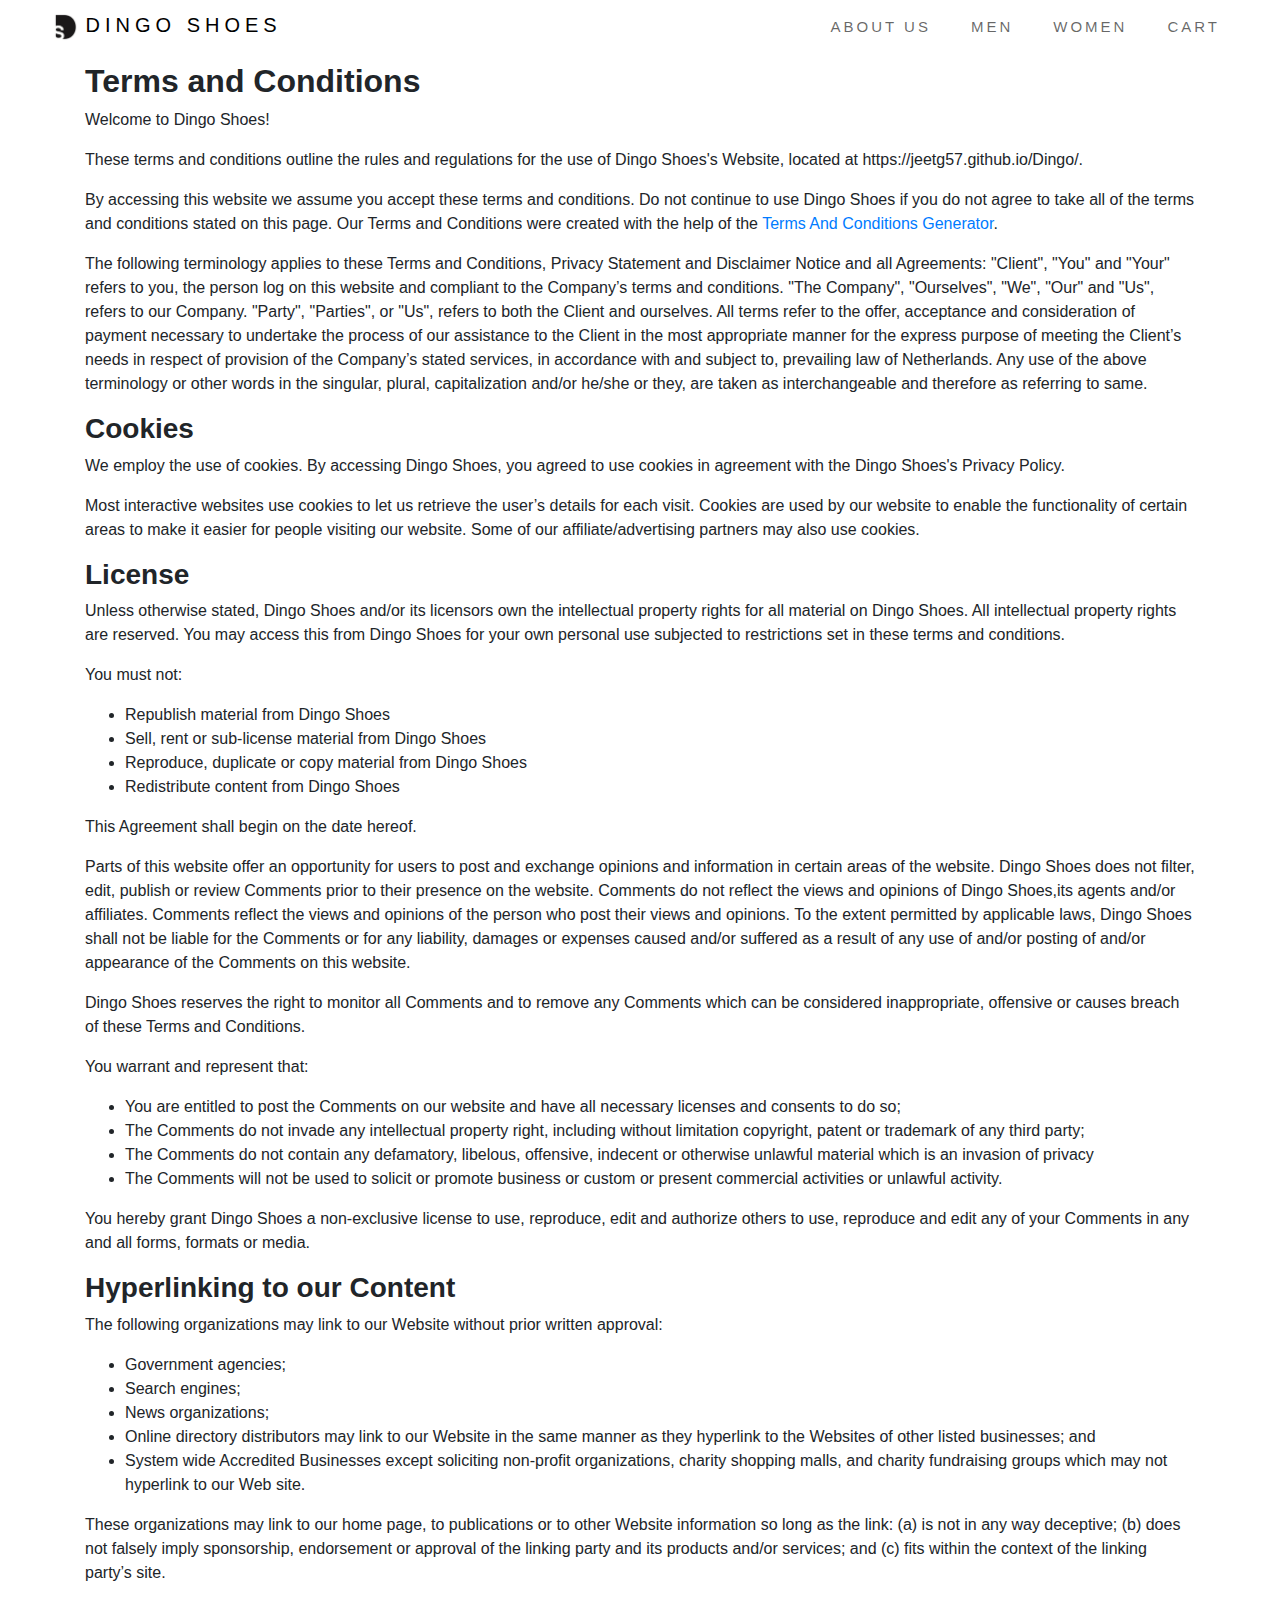
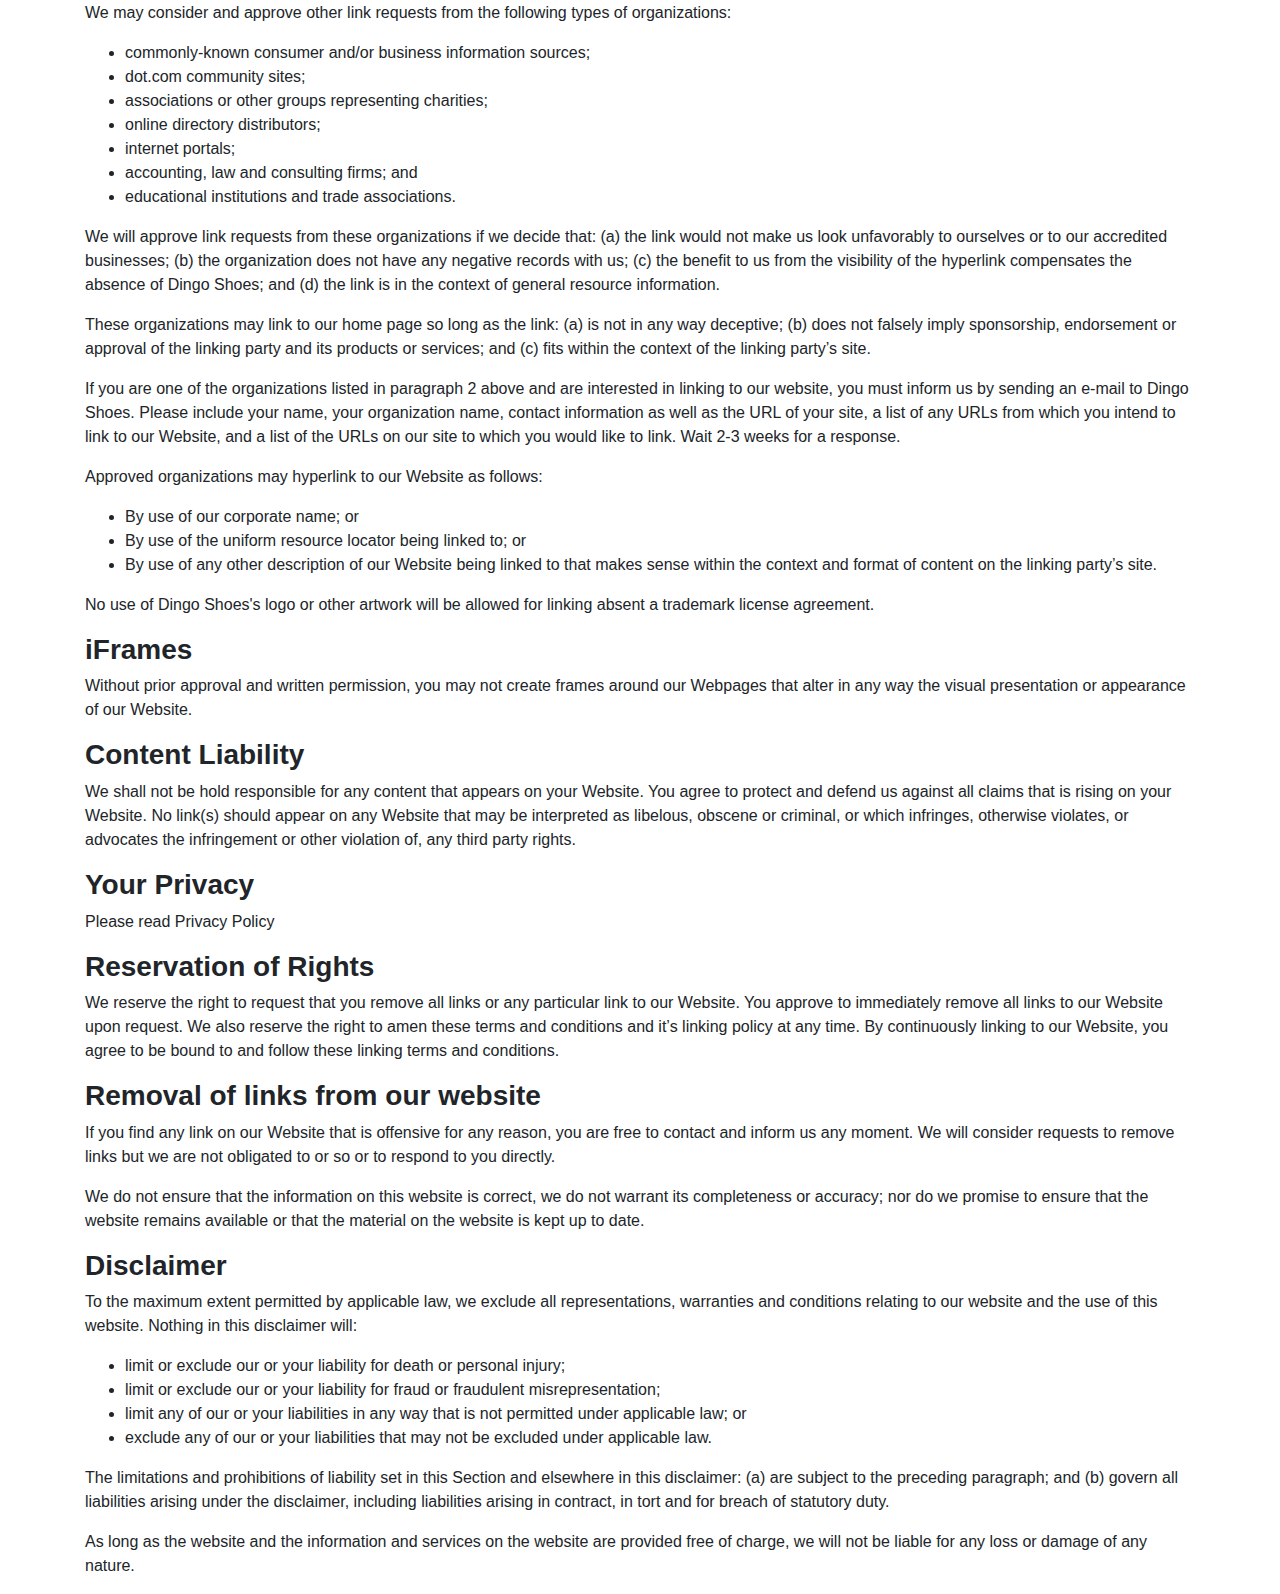
<file: HTML/terms-and-conditions.html>
<!DOCTYPE html>
<html lang="en">
  <head>
    <meta charset="UTF-8" />
    <meta name="viewport" content="width=device-width, initial-scale=1.0" />
    <meta http-equiv="X-UA-Compatible" content="ie=edge" />
    <title>Terms and conditions</title>
    <link
      rel="stylesheet"
      href="https://stackpath.bootstrapcdn.com/bootstrap/4.3.1/css/bootstrap.min.css"
    />
    <link rel="stylesheet" href="../css/navbar.css" />
  </head>
  <style>
    nav {
      position: relative;
    }
  </style>
  <body>
    <nav>
      <ul>
        <li class="primary-nav">
          <img src="../Images/img-DS.png" alt="logo" />
          <a href="../index.html">DINGO SHOES</a>
        </li>
        <li class="secondary-nav">
          <a href="../HTML/checkout.html">
            <i class="fas fa-shopping-cart"></i> CART
          </a>
        </li>
        <li class="secondary-nav"><a href="../HTML/women.html">WOMEN</a></li>
        <li class="secondary-nav"><a href="../HTML/men.html">MEN</a></li>
        <li class="secondary-nav">
          <a href="../HTML/about-us.html">ABOUT US</a>
        </li>
      </ul>
    </nav>
    <div class="container">
      <h2><strong>Terms and Conditions</strong></h2>

      <p>Welcome to Dingo Shoes!</p>

      <p>
        These terms and conditions outline the rules and regulations for the use
        of Dingo Shoes's Website, located at https://jeetg57.github.io/Dingo/.
      </p>

      <p>
        By accessing this website we assume you accept these terms and
        conditions. Do not continue to use Dingo Shoes if you do not agree to
        take all of the terms and conditions stated on this page. Our Terms and
        Conditions were created with the help of the
        <a href="https://www.termsandconditionsgenerator.com"
          >Terms And Conditions Generator</a
        >.
      </p>

      <p>
        The following terminology applies to these Terms and Conditions, Privacy
        Statement and Disclaimer Notice and all Agreements: "Client", "You" and
        "Your" refers to you, the person log on this website and compliant to
        the Company’s terms and conditions. "The Company", "Ourselves", "We",
        "Our" and "Us", refers to our Company. "Party", "Parties", or "Us",
        refers to both the Client and ourselves. All terms refer to the offer,
        acceptance and consideration of payment necessary to undertake the
        process of our assistance to the Client in the most appropriate manner
        for the express purpose of meeting the Client’s needs in respect of
        provision of the Company’s stated services, in accordance with and
        subject to, prevailing law of Netherlands. Any use of the above
        terminology or other words in the singular, plural, capitalization
        and/or he/she or they, are taken as interchangeable and therefore as
        referring to same.
      </p>

      <h3><strong>Cookies</strong></h3>

      <p>
        We employ the use of cookies. By accessing Dingo Shoes, you agreed to
        use cookies in agreement with the Dingo Shoes's Privacy Policy.
      </p>

      <p>
        Most interactive websites use cookies to let us retrieve the user’s
        details for each visit. Cookies are used by our website to enable the
        functionality of certain areas to make it easier for people visiting our
        website. Some of our affiliate/advertising partners may also use
        cookies.
      </p>

      <h3><strong>License</strong></h3>

      <p>
        Unless otherwise stated, Dingo Shoes and/or its licensors own the
        intellectual property rights for all material on Dingo Shoes. All
        intellectual property rights are reserved. You may access this from
        Dingo Shoes for your own personal use subjected to restrictions set in
        these terms and conditions.
      </p>

      <p>You must not:</p>
      <ul>
        <li>Republish material from Dingo Shoes</li>
        <li>Sell, rent or sub-license material from Dingo Shoes</li>
        <li>Reproduce, duplicate or copy material from Dingo Shoes</li>
        <li>Redistribute content from Dingo Shoes</li>
      </ul>

      <p>This Agreement shall begin on the date hereof.</p>

      <p>
        Parts of this website offer an opportunity for users to post and
        exchange opinions and information in certain areas of the website. Dingo
        Shoes does not filter, edit, publish or review Comments prior to their
        presence on the website. Comments do not reflect the views and opinions
        of Dingo Shoes,its agents and/or affiliates. Comments reflect the views
        and opinions of the person who post their views and opinions. To the
        extent permitted by applicable laws, Dingo Shoes shall not be liable for
        the Comments or for any liability, damages or expenses caused and/or
        suffered as a result of any use of and/or posting of and/or appearance
        of the Comments on this website.
      </p>

      <p>
        Dingo Shoes reserves the right to monitor all Comments and to remove any
        Comments which can be considered inappropriate, offensive or causes
        breach of these Terms and Conditions.
      </p>

      <p>You warrant and represent that:</p>

      <ul>
        <li>
          You are entitled to post the Comments on our website and have all
          necessary licenses and consents to do so;
        </li>
        <li>
          The Comments do not invade any intellectual property right, including
          without limitation copyright, patent or trademark of any third party;
        </li>
        <li>
          The Comments do not contain any defamatory, libelous, offensive,
          indecent or otherwise unlawful material which is an invasion of
          privacy
        </li>
        <li>
          The Comments will not be used to solicit or promote business or custom
          or present commercial activities or unlawful activity.
        </li>
      </ul>

      <p>
        You hereby grant Dingo Shoes a non-exclusive license to use, reproduce,
        edit and authorize others to use, reproduce and edit any of your
        Comments in any and all forms, formats or media.
      </p>

      <h3><strong>Hyperlinking to our Content</strong></h3>

      <p>
        The following organizations may link to our Website without prior
        written approval:
      </p>

      <ul>
        <li>Government agencies;</li>
        <li>Search engines;</li>
        <li>News organizations;</li>
        <li>
          Online directory distributors may link to our Website in the same
          manner as they hyperlink to the Websites of other listed businesses;
          and
        </li>
        <li>
          System wide Accredited Businesses except soliciting non-profit
          organizations, charity shopping malls, and charity fundraising groups
          which may not hyperlink to our Web site.
        </li>
      </ul>

      <p>
        These organizations may link to our home page, to publications or to
        other Website information so long as the link: (a) is not in any way
        deceptive; (b) does not falsely imply sponsorship, endorsement or
        approval of the linking party and its products and/or services; and (c)
        fits within the context of the linking party’s site.
      </p>

      <p>
        We may consider and approve other link requests from the following types
        of organizations:
      </p>

      <ul>
        <li>commonly-known consumer and/or business information sources;</li>
        <li>dot.com community sites;</li>
        <li>associations or other groups representing charities;</li>
        <li>online directory distributors;</li>
        <li>internet portals;</li>
        <li>accounting, law and consulting firms; and</li>
        <li>educational institutions and trade associations.</li>
      </ul>

      <p>
        We will approve link requests from these organizations if we decide
        that: (a) the link would not make us look unfavorably to ourselves or to
        our accredited businesses; (b) the organization does not have any
        negative records with us; (c) the benefit to us from the visibility of
        the hyperlink compensates the absence of Dingo Shoes; and (d) the link
        is in the context of general resource information.
      </p>

      <p>
        These organizations may link to our home page so long as the link: (a)
        is not in any way deceptive; (b) does not falsely imply sponsorship,
        endorsement or approval of the linking party and its products or
        services; and (c) fits within the context of the linking party’s site.
      </p>

      <p>
        If you are one of the organizations listed in paragraph 2 above and are
        interested in linking to our website, you must inform us by sending an
        e-mail to Dingo Shoes. Please include your name, your organization name,
        contact information as well as the URL of your site, a list of any URLs
        from which you intend to link to our Website, and a list of the URLs on
        our site to which you would like to link. Wait 2-3 weeks for a response.
      </p>

      <p>Approved organizations may hyperlink to our Website as follows:</p>

      <ul>
        <li>By use of our corporate name; or</li>
        <li>By use of the uniform resource locator being linked to; or</li>
        <li>
          By use of any other description of our Website being linked to that
          makes sense within the context and format of content on the linking
          party’s site.
        </li>
      </ul>

      <p>
        No use of Dingo Shoes's logo or other artwork will be allowed for
        linking absent a trademark license agreement.
      </p>

      <h3><strong>iFrames</strong></h3>

      <p>
        Without prior approval and written permission, you may not create frames
        around our Webpages that alter in any way the visual presentation or
        appearance of our Website.
      </p>

      <h3><strong>Content Liability</strong></h3>

      <p>
        We shall not be hold responsible for any content that appears on your
        Website. You agree to protect and defend us against all claims that is
        rising on your Website. No link(s) should appear on any Website that may
        be interpreted as libelous, obscene or criminal, or which infringes,
        otherwise violates, or advocates the infringement or other violation of,
        any third party rights.
      </p>

      <h3><strong>Your Privacy</strong></h3>

      <p>Please read Privacy Policy</p>

      <h3><strong>Reservation of Rights</strong></h3>

      <p>
        We reserve the right to request that you remove all links or any
        particular link to our Website. You approve to immediately remove all
        links to our Website upon request. We also reserve the right to amen
        these terms and conditions and it’s linking policy at any time. By
        continuously linking to our Website, you agree to be bound to and follow
        these linking terms and conditions.
      </p>

      <h3><strong>Removal of links from our website</strong></h3>

      <p>
        If you find any link on our Website that is offensive for any reason,
        you are free to contact and inform us any moment. We will consider
        requests to remove links but we are not obligated to or so or to respond
        to you directly.
      </p>

      <p>
        We do not ensure that the information on this website is correct, we do
        not warrant its completeness or accuracy; nor do we promise to ensure
        that the website remains available or that the material on the website
        is kept up to date.
      </p>

      <h3><strong>Disclaimer</strong></h3>

      <p>
        To the maximum extent permitted by applicable law, we exclude all
        representations, warranties and conditions relating to our website and
        the use of this website. Nothing in this disclaimer will:
      </p>

      <ul>
        <li>
          limit or exclude our or your liability for death or personal injury;
        </li>
        <li>
          limit or exclude our or your liability for fraud or fraudulent
          misrepresentation;
        </li>
        <li>
          limit any of our or your liabilities in any way that is not permitted
          under applicable law; or
        </li>
        <li>
          exclude any of our or your liabilities that may not be excluded under
          applicable law.
        </li>
      </ul>

      <p>
        The limitations and prohibitions of liability set in this Section and
        elsewhere in this disclaimer: (a) are subject to the preceding
        paragraph; and (b) govern all liabilities arising under the disclaimer,
        including liabilities arising in contract, in tort and for breach of
        statutory duty.
      </p>

      <p>
        As long as the website and the information and services on the website
        are provided free of charge, we will not be liable for any loss or
        damage of any nature.
      </p>
    </div>
  </body>
</html>
</file>
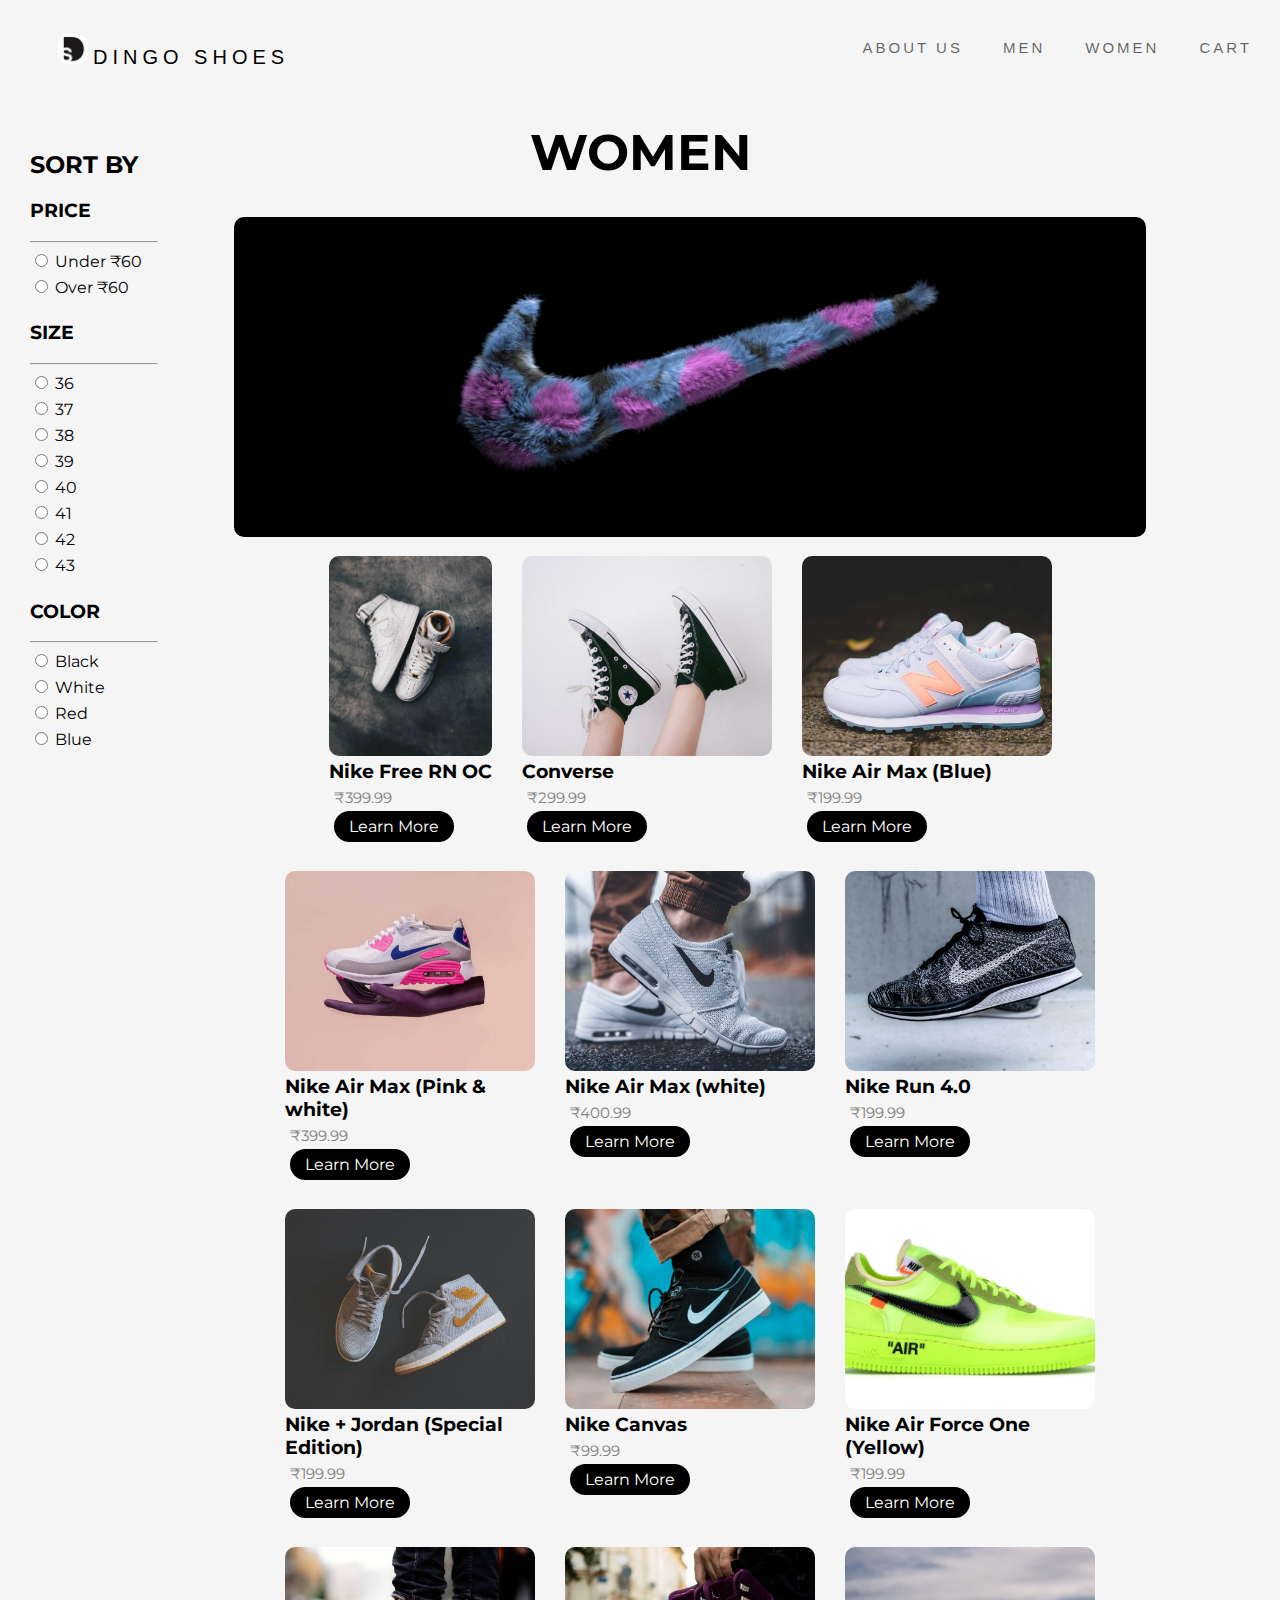
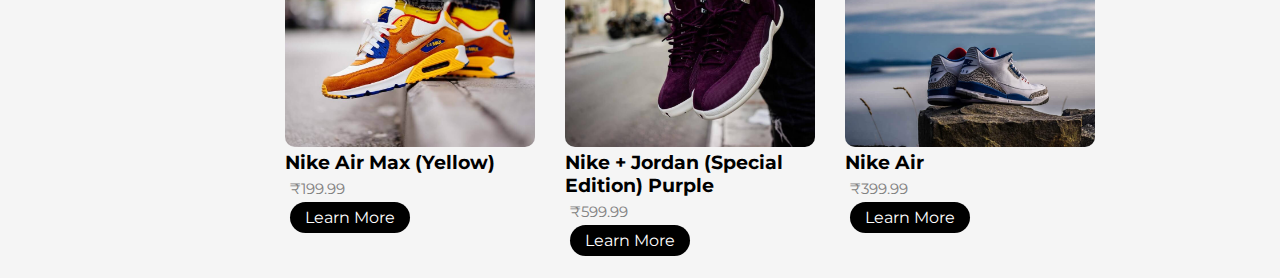
<file: HTML/women.html>
<!DOCTYPE html>
<html lang="en">
  <head>
    <meta charset="UTF-8" />
    <meta name="viewport" content="width=device-width, initial-scale=1.0" />
    <link rel="shortcut icon" type="image/x-icon" href="../Images/img-DS.png" />
    <meta http-equiv="X-UA-Compatible" content="ie=edge" />
    <title>Women</title>
    <link rel="stylesheet" href="../css/men.css" />
    <link
      href="https://fonts.googleapis.com/css?family=Montserrat:400,700&display=swap"
      rel="stylesheet"
    />
    <link rel="stylesheet" href="../css/navbar.css">

    <link
      rel="stylesheet"
      href="https://use.fontawesome.com/releases/v5.6.3/css/all.css"
      integrity="sha384-UHRtZLI+pbxtHCWp1t77Bi1L4ZtiqrqD80Kn4Z8NTSRyMA2Fd33n5dQ8lWUE00s/"
      crossorigin="anonymous"
    />
  </head>
  <body>
    <nav>
      <ul>
        <li class="primary-nav">
          <img src="../Images/img-DS.png" alt="logo" />
          <a href="../index.html">DINGO SHOES</a>
        </li>
        <li class="secondary-nav">
          <a href="../HTML/checkout.html">
            <i class="fas fa-shopping-cart"></i> CART
          </a>
        </li>
        <li class="secondary-nav"><a href="../HTML/women.html">WOMEN</a></li>
        <li class="secondary-nav"><a href="../HTML/men.html">MEN</a></li>
        <li class="secondary-nav">
          <a href="../HTML/about-us.html">ABOUT US</a>
        </li>
      </ul>
    </nav>
    <section class="items">
      <h1>WOMEN</h1>
      <div class="row">
        <div class="col">
            <h2>SORT BY</h2>
          <h3>PRICE</h3>
          <hr />
          <input type="radio" name="price" id="" /> Under <span>&#8377;</span>60 <br />
          <input type="radio" name="price" id="" /> Over <span>&#8377;</span>60 <br />
          <h3>SIZE</h3>
          <hr />
          <input type="radio" name="size" id="" /> 36 <br />
          <input type="radio" name="size" id="" /> 37 <br />
          <input type="radio" name="size" id="" /> 38 <br />
          <input type="radio" name="size" id="" /> 39 <br />
          <input type="radio" name="size" id="" /> 40 <br />
          <input type="radio" name="size" id="" /> 41 <br />
          <input type="radio" name="size" id="" /> 42 <br />
          <input type="radio" name="size" id="" /> 43 <br />
          <h3>COLOR</h3>
          <hr />
          <input type="radio" name="color" id="" /> Black <br />
          <input type="radio" name="color" id="" /> White <br />
          <input type="radio" name="color" id="" /> Red <br />
          <input type="radio" name="color" id="" /> Blue <br />
        </div>
        <div class="col2">
          <img class="header-img" src="../Images/nike-women.gif" alt="" />
          <div class="items2">
        
                <div class="card">
                    <img src="../Images/img-women1.jpg"Shoe style="width:100%">
                    <h3>Nike Free RN OC</h3>
                    <p class="price"><span>&#8377;</span>399.99</p>
                    <p><a href="./info.html">Learn More</a></p>
                </div>
                <div class="card">
                    <img src="../Images/img-women2.jpg" alt="Shoe" style="width:100%">
                    <h3>Converse</h3>
                    <p class="price"><span>&#8377;</span>299.99</p>
                    <p><a href="./info.html">Learn More</a></p>
                </div>
                <div class="card">
                    <img src="../Images/img-women3.jpg" alt="Shoe" style="width:100%">
                    <h3>Nike Air Max (Blue)</h3>
                    <p class="price"><span>&#8377;</span>199.99</p>
                    <p><a href="./info.html">Learn More</a></p>
                </div>
                <div class="card">
                    <img src="../Images/img-Nike4.jpg" alt="Shoe" style="width:100%">
                    <h3>Nike Air Max (Pink & white)</h3>
                    <p class="price"><span>&#8377;</span>399.99</p>
                    <p><a href="info.html">Learn More </a></p>
                </div>
                <div class="card">
                    <img src="../Images/img-Nike5.jpg" alt="Shoe" style="width:100%">
                    <h3>Nike Air Max (white)</h3>
                    <p class="price"><span>&#8377;</span>400.99</p>
                    <p><a href="./info.html">Learn More</a></p>
                </div>
                <div class="card">
                    <img src="../Images/img-nike7.jpg" alt="Shoe" style="width:100%">
                    <h3>Nike Run 4.0</h3>
                    <p class="price"><span>&#8377;</span>199.99</p>
                    <p><a href="./info.html">Learn More</a></p>
                </div>
                <div class="card">
                    <img src="../Images/img-nike-jordan.jpg" alt="Shoe" style="width:100%">
                    <h3>Nike + Jordan (Special Edition)</h3>
                    <p class="price"><span>&#8377;</span>199.99</p>
                    <p><a href="./info.html">Learn More</a></p>
                </div>
                <div class="card">
                    <img src="../Images/img-nike-jays.jpg" alt="Shoe" style="width:100%">
                    <h3>Nike Canvas</h3>
                    <p class="price"><span>&#8377;</span>99.99</p>
                    <p><a href="./info.html">Learn More</a></p>
                </div>
                <div class="card">
                    <img src="../Images/img-Nike9.jpg" alt="Shoe" style="width:100%">
                    <h3>Nike Air Force One (Yellow)</h3>
                    <p class="price"><span>&#8377;</span>199.99</p>
                    <p><a href="./info.html">Learn More</a></p>
                </div>
                <div class="card">
                    <img src="../Images/img-Nike10.jpg"Shoe" style="width:100%">
                    <h3>Nike Air Max (Yellow)</h3>
                    <p class="price"><span>&#8377;</span>199.99</p>
                    <p><a href="./info.html">Learn More</a></p>
                </div>
                <div class="card">
                    <img src="../Images/img-Nike11.jpg" alt="Shoe" style="width:100%">
                    <h3>Nike + Jordan (Special Edition) Purple</h3>
                    <p class="price"><span>&#8377;</span>599.99</p>
                    <p><a href="./info.html">Learn More</a></p>
                </div>
                <div class="card">
                    <img src="../Images/img-Nike12.jpg" alt="Shoe" style="width:100%">
                    <h3>Nike Air</h3>
                    <p class="price"><span>&#8377;</span>399.99</p>
                    <p><a href="./info.html">Learn More</a></p>
                </div>
        </div>
      </div>
    </section>
  </body>
</html>
</file>
<file: style.css>
body, html {
  height: 100%;
  margin: 0;
  font-family: "Montserrat";
  max-width: 100%;
  overflow-x: hidden;
}

header {
  position: relative;
  opacity: 1;
  background-size: cover;
  background-position: top center;
  background-repeat: no-repeat;
  background-image: url("Images/nike-bg-6.gif");
  background-attachment: fixed;
  width: 100%;
  height: 80%;
}

@media (max-width: 600px) {
  header {
    background-image: url("Images/nike-bg-5.gif");
    background-attachment: scroll;
  }
}

.pxtext {
  position: absolute;
  top: 55%;
  width: 100%;
  padding-left: 0%;
  left: 20px;
}

.border {
  color: white;
  margin: 0;
  font-size: 10vh;
  font-family: "Montserrat";
  font-weight: 700;
  letter-spacing: 1px;
  color: black;
}

.border>p {
  text-shadow: 0px 1px 2px rgba(0, 0, 0, 0.6);
}

.pxtext>p>a {
  background-color: black;
  text-align: center;
  color: white;
  border-radius: 16px;
  padding: 10px 10px 10px 10px;
  margin-bottom: 10px;
  text-decoration: none;
  box-shadow: 1px 1px 5px rgba(0, 0, 0, 0.6);
  transition: .5s ease;
}

.pxtext>p>a:hover {
  background-color: #cb4335;
  box-shadow: 1px 1px 5px rgba(203, 67, 53, 0.6);
  font-size: 20px;
  transition: .5s;
}

.row {
  display: flex;
  flex-direction: row;
}

.col {
  width: 50%;
  padding: 40px 20px 40px 20px;
}

.overlay-image {
  position: relative;
  width: 100%;
  box-shadow: 1px 1px 5px rgba(0, 0, 0, 0.6);
  border-radius: 7px;
}



.overlay-image .image {
  display: block;
  width: 100%;
  height: 100%;
  border-radius: 7px;
  object-fit: cover;
}



.overlay-image .text {
  color: #fff;
  font-size: 5vw;
  line-height: 1.5em;
  font-weight: bold;
  text-shadow: 2px 2px 2px #000;
  text-align: center;
  position: absolute;
  top: 50%;
  left: 50%;
  transform: translate(-50%, -50%);
  width: 100%;
}

.overlay-image .hover {
  position: absolute;
  top: 0;
  height: 100%;
  width: 100%;
  opacity: 0;
  transition: 0.5s ease;
}



.overlay-image:hover .hover {
  opacity: 1;
}

.overlay-image .normal {
  transition: 0.5s ease;
}

.overlay-image:hover .normal {
  opacity: 0;
}

.overlay-image .hover {
  background-color: rgba(0, 0, 0, 0.5);
}

#about-us {
  margin: 0 10% 0 10%;
}

section h1 {
  font-size: 40px;
  text-align: center;
}

section p {
  color: #000;
  font-size: 1.2vw;
  line-height: 1.25em;
  padding: 0 0 1em 0;
  text-align: justify;
}

.foot {
  margin: 0 10% 0 10%;
}

footer {
  background-color: #1b212b;
  color: white;
}

.col>ul>li>a {
  color: white;
  text-decoration: none;
}

.col>ul>li {
  list-style-type: none;
}

.col>ul>li>a:hover {
  color: brown;
}

.col>ul {
  margin: 0;
  padding: 0;
}

a {
  color: cadetblue;
  text-decoration: none;
}

#footer-social {
  margin: 0;
  padding: 0;
}

.foot-icons {
  margin: 0 30% 0 30%;
}

.foot-icons>li {
  margin: 10px auto;
  padding-bottom: 40px;
  padding-top: 20px;
}

.foot-icons>li>a>i {
  color: white;
  transition: .2s ease;
  transition-timing-function: initial;
}

.foot-icons>li>a>i:hover {
  color: #38A1F3;
  text-shadow: 1px 1px 10px rgba(0, 0, 0, 0.6);
  font-size: 70px;
  transition: .2s ease-out;
}

figcaption {
  text-align: center;
  color: #000;
  font-weight: bold;
  font-size: 20px;
}

.item>a>img {
  box-shadow: 1px 1px 10px rgba(0, 0, 0, 0.6);
  border-radius: 7px;
}

.item:hover {
  filter: brightness(50%);
  transition: .5s ease;
}
</file>
<file: css/navbar.css>
nav>ul>li {
    display: inline-block;
  }
  
  nav {
    position: fixed;
    top: 0;
    width: 100%;
    z-index: 1;
    background-color: white;
    overflow: auto;
    padding: 10px 30px 20px 10px;
  }
  
  .primary-nav {
    float: left;
    font-size: 20px;
  }
  
  .primary-nav>a {
    letter-spacing: 5px;
  }
  
  .primary-nav>img {
    width: 30px;
  }
  
  .secondary-nav>a {
    letter-spacing: 1px;
    color: rgba(0, 0, 0, 0.6);
    font-size: 15px;
    letter-spacing: 3px;
    padding-right: 20px;
  }
  
  .secondary-nav {
    float: right;
    margin-right: 10px;
    margin-left: 10px;
    font-size: 20px;
  }
  
  nav>ul>li>a {
    color: black;
    font-family: helvetica;
    text-decoration: none;
  }
  
  nav>ul>li>a:hover {
    color: #cb4335;
    transition: .7s ease;
  }
</file>
<file: css/preloader.css>
.no-js #loader {
    display: none;
}

.js #loader {
    display: block;
    position: absolute;
    left: 100px;
    top: 0;
}

.se-pre-con {
    position: fixed;
    left: 0px;
    top: 0px;
    width: 100%;
    height: 100%;
    z-index: 9999;
    background: url(https://j2n9a3i8.stackpathcdn.com/wp-content/uploads/2014/08/Preloader_11.gif) center no-repeat white;
}
</file>
<file: css/checkout.css>
body, html {
    height: 100%;
    margin: 0;
    font-family: 'Montserrat';
    max-width: 100%;
}

nav>ul>li {
    display: inline-block;
}

nav {
    background-color: white;
    overflow: auto;
    padding: 10px 10px 20px 10px;
    margin: 10 10 10 10;
}

nav::after {
    content: "";
    clear: both;
    display: table;
}

.primary-nav {
    float: left;
    font-size: 20px;
}

.primary-nav>a {
    letter-spacing: 5px;
}

.primary-nav>img {
    width: 30px;
}

.secondary-nav>a {
    letter-spacing: 1px;
    color: rgba(0, 0, 0, .6);
    font-size: 15px;
    letter-spacing: 3px;
}

.secondary-nav {
    float: right;
    margin-right: 10px;
    margin-left: 10px;
    font-size: 20px;
}

nav>ul>li>a {
    color: black;
    font-family: helvetica;
    text-decoration: none;
}

nav>ul>li>a:hover {
    color: #CB4335;
}

section>h1 {
    font-size: 60px;
    margin: 20px 0 0 35px;
}

.row {
    display: flex;
    margin: 0 60px 0 60px;
}

.row>.column {
    width: 70%
}

.row>.column2 {
    width: 30%
}

.cart-item {
    margin: 0 0 10px 0;
    display: flex;
    flex-direction: row;
    flex-wrap: wrap;
    justify-content: space-around;
}

img {
    width: 10%;
}

input {
    font-weight: bold;
    text-align: center;
    background: rgb(36, 35, 35);
    color: white;
    font-size: 20px;
    height: 25px;
    margin: 16px 0;
    border: 0px;
    border-radius: 4px;
}

.row1 {
    display: flex;
    flex-direction: row;
    justify-content: space-between;
    margin-right: 30%;
}

.wrapper {
    display: flex;
    flex-direction: column;
}

.buttons {
    display: flex;
    flex-direction: column;
}

.buttons>a {
    text-decoration: none;
}

.button-checkout {
    border: 1px solid black;
    background-color: black;
    text-align: center;
    color: white;
    border-radius: 16px;
    padding: 10px 0 10px 0;
    margin-bottom: 10px;
}

.cancel {
    color: black;
}

.button-checkout:hover {
    color: black;
    background-color: white;
}

.remove {
    background: none;
    border: none;
    height: auto;
}

.remove:hover {
    color: #CB4335;
}
</file>
<file: css/men.css>
html {
  margin: 0;
  padding: 0;
  max-width: 100%;
  font-family: "Montserrat";
  background-color: whitesmoke;
  overflow-x: hidden;
}

nav {
  position: relative !important;
  overflow: auto;
  background-color: whitesmoke !important;
}

.items {
  margin: 0 10% 0 10%;
}

.row {
  display: flex;
  flex-direction: row;
}

.col {
  width: 10%;
  margin-right: 40px;
  background: whitesmoke;
  padding: 30px;
  position: fixed;
  left: 0px;
  top: 100px;
}

.col2 {
  padding-left: 100px;
}

section h1 {
  font-size: 50px;
  text-align: center;
}

.header-img {
  width: 100%;
  height: 20em;
  object-fit: cover;
}

img {
  border-radius: 10px;
}

.card {
  max-width: 300px;
  margin: 15px;
}

.card>h3 {
  margin: 0;
  padding: 0;
}

.card>p {
  margin: 0;
  padding: 5px;
  font-size: 15px;
}

.price {
  color: grey;
  font-size: 20px;
}

.items2 {
  display: flex;
  flex-direction: row;
  flex-wrap: wrap;
  justify-content: center;
}

.card a {
  padding: 6px 15px 6px 15px;
  color: white;
  background-color: #000;
  cursor: pointer;
  width: 100%;
  font-size: 16px;
  border-radius: 16px;
  text-decoration: none;
}

.card a:hover {
  background-color: white;
  color: #000;
  border: 1px solid black;
}

.card>img {
  height: 200px;
  object-fit: cover;
}

input {
  margin-bottom: 10px;
}

@media (max-width: 1400px) {
  .card {
    max-width: 250px;
  }
}

@media (max-width: 768px) {
  .row {
    flex-direction: column;
  }
  .col {
    position: initial;
    width: initial;
    margin: 0 0 20px 0;
    padding: 20px;
  }
  .items {
    margin: 0;
    padding: 0;
  }
  .col2 {
    padding: 0;
  }
}
</file>
<file: css/shop.css>
body, html {
    height: 100%;
    margin: 0;
    font-family: 'Montserrat';
    max-width: 100%;
}

.card {
    max-width: 300px;
    margin: 15px;
}

.card>h3 {
    margin: 0;
    padding: 0;
}

.card>p {
    margin: 0;
    padding: 5px;
    font-size: 15px;
}

.price {
    color: grey;
    font-size: 20px;
}

.items {
    display: flex;
    flex-direction: row;
    flex-wrap: wrap;
    justify-content: center;
}

nav>ul>li {
    display: inline-block;
}

nav {
    background-color: white;
    overflow: auto;
    padding: 10px 10px 20px 10px;
}

nav::after {
    content: "";
    clear: both;
    display: table;
}

.primary-nav {
    float: left;
    font-size: 20px;
}

.primary-nav>a {
    letter-spacing: 5px;
}

.primary-nav>img {
    width: 30px;
}

.secondary-nav>a {
    letter-spacing: 1px;
    color: rgba(0, 0, 0, .6);
    font-size: 15px;
    letter-spacing: 3px;
}

.secondary-nav {
    float: right;
    margin-right: 10px;
    margin-left: 10px;
    font-size: 20px;
}

nav>ul>li>a {
    color: black;
    font-family: helvetica;
    text-decoration: none;
}

nav>ul>li>a:hover {
    color: #CB4335;
}

.card a {
    padding: 6px 15px 6px 15px;
    color: white;
    background-color: #000;
    cursor: pointer;
    width: 100%;
    font-size: 16px;
    border-radius: 16px;
    text-decoration: none;
}

.card a:hover {
    background-color: white;
    color: #000;
    border: 1px solid black;
}

section>h2, section>h1, section>p {
    margin: 0 0 0 35px;
}

section>h1 {
    font-size: 60px;
    margin-top: 30px;
    margin-bottom: 30px;
}

.card>img {
    height: 200px;
    object-fit: cover;
}
</file>
